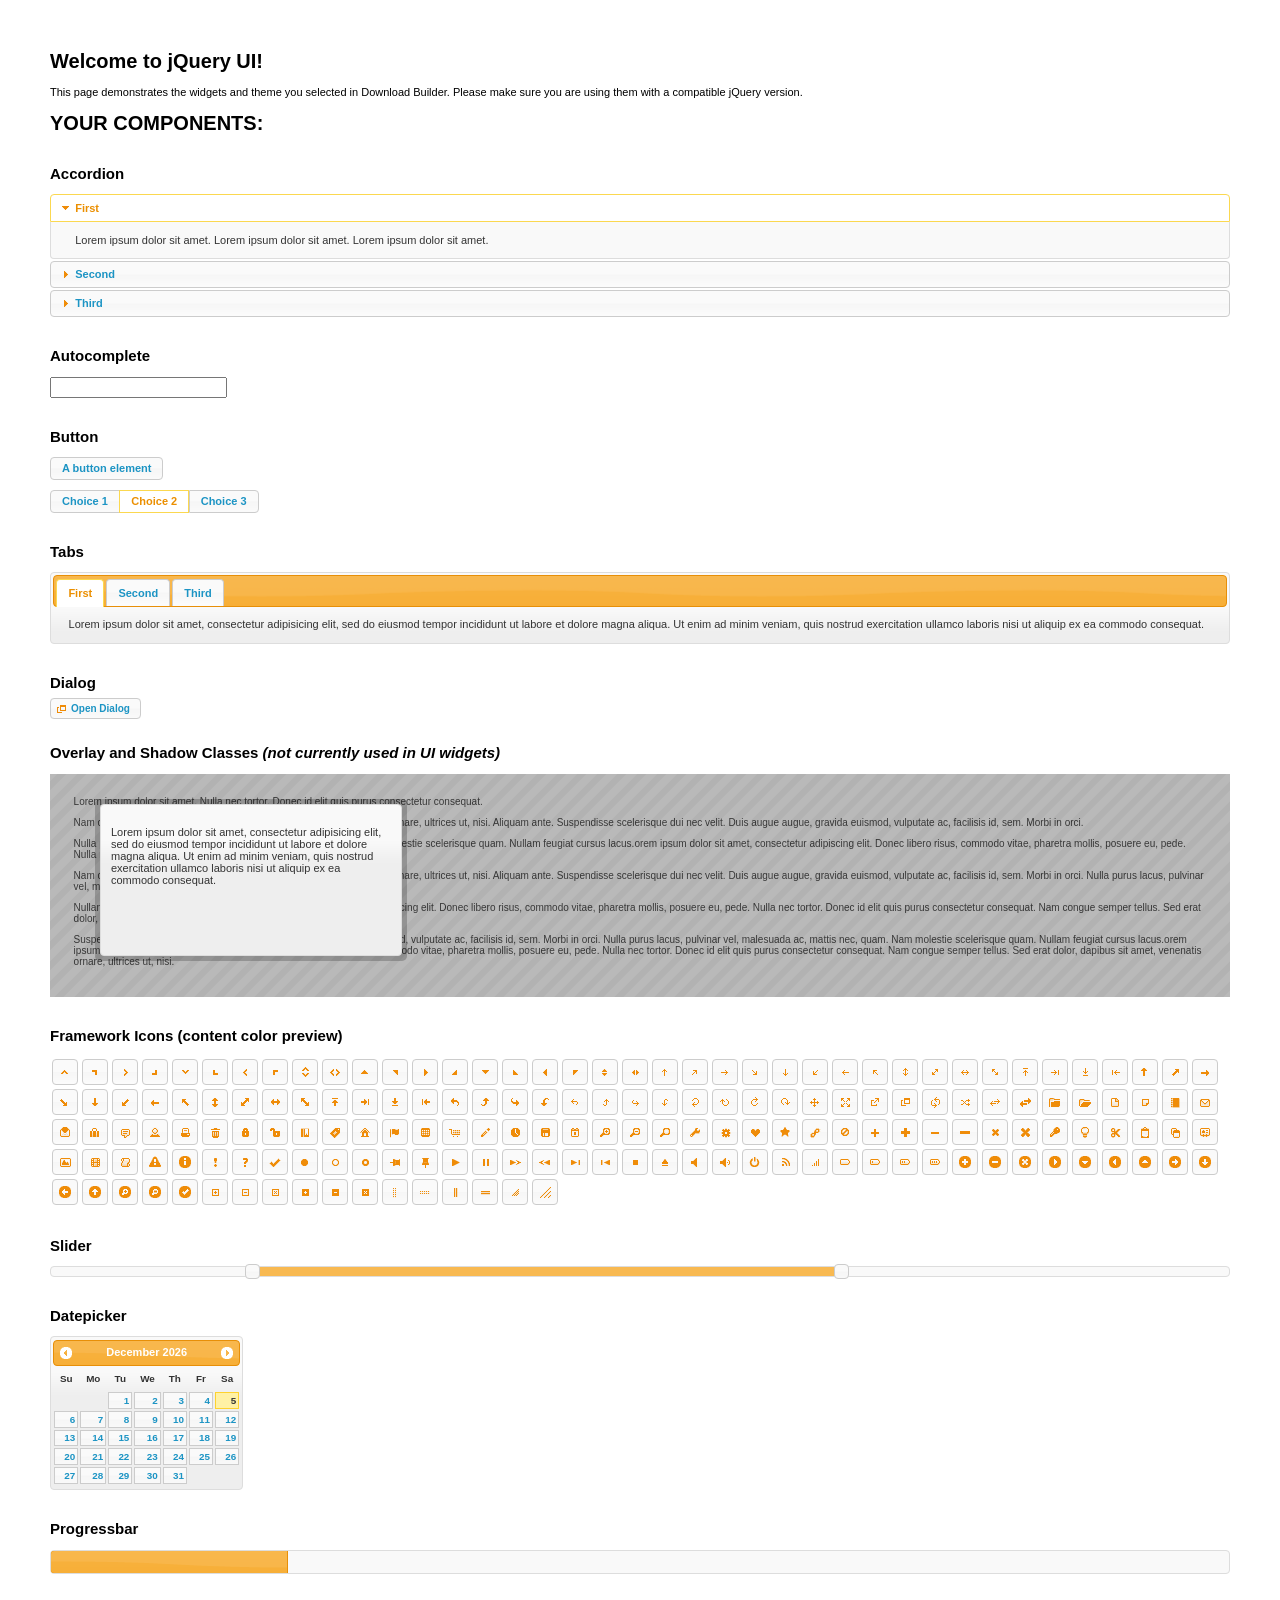
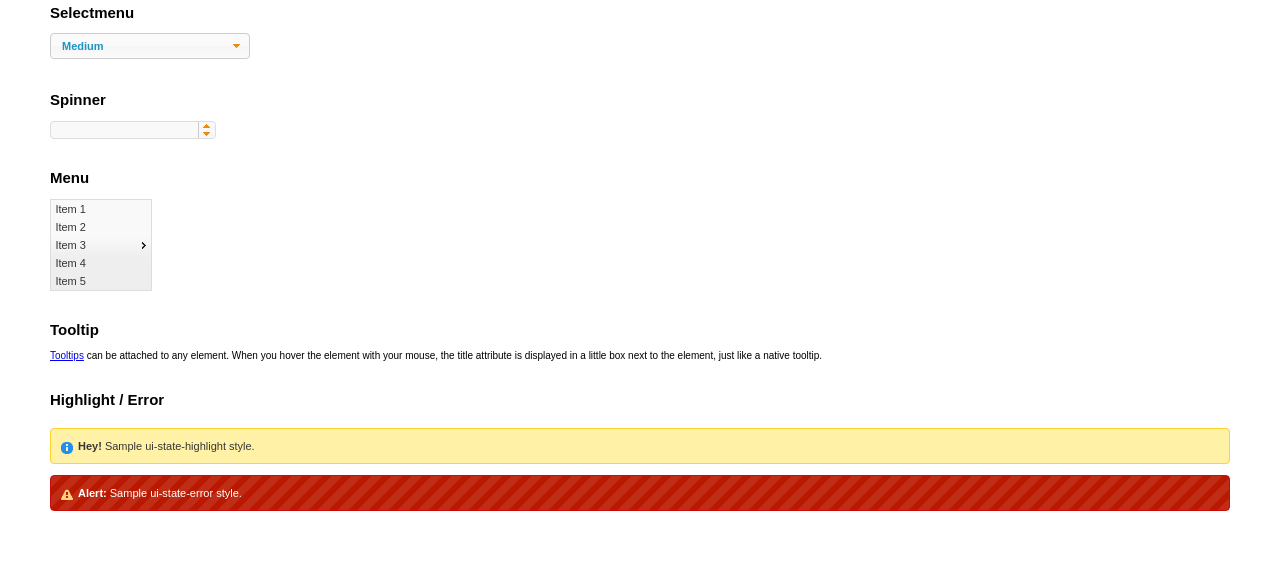
<file: dan-style/_shared/full-projects/jquery-ui/index.html>
<!doctype html>
<html lang="us">
<head>
	<meta charset="utf-8">
	<title>jQuery UI Example Page</title>
	<link href="jquery-ui.css" rel="stylesheet">
	<style>
	body{
		font: 62.5% "Trebuchet MS", sans-serif;
		margin: 50px;
	}
	.demoHeaders {
		margin-top: 2em;
	}
	#dialog-link {
		padding: .4em 1em .4em 20px;
		text-decoration: none;
		position: relative;
	}
	#dialog-link span.ui-icon {
		margin: 0 5px 0 0;
		position: absolute;
		left: .2em;
		top: 50%;
		margin-top: -8px;
	}
	#icons {
		margin: 0;
		padding: 0;
	}
	#icons li {
		margin: 2px;
		position: relative;
		padding: 4px 0;
		cursor: pointer;
		float: left;
		list-style: none;
	}
	#icons span.ui-icon {
		float: left;
		margin: 0 4px;
	}
	.fakewindowcontain .ui-widget-overlay {
		position: absolute;
	}
	select {
		width: 200px;
	}
	</style>
</head>
<body>

<h1>Welcome to jQuery UI!</h1>

<div class="ui-widget">
	<p>This page demonstrates the widgets and theme you selected in Download Builder. Please make sure you are using them with a compatible jQuery version.</p>
</div>

<h1>YOUR COMPONENTS:</h1>


<!-- Accordion -->
<h2 class="demoHeaders">Accordion</h2>
<div id="accordion">
	<h3>First</h3>
	<div>Lorem ipsum dolor sit amet. Lorem ipsum dolor sit amet. Lorem ipsum dolor sit amet.</div>
	<h3>Second</h3>
	<div>Phasellus mattis tincidunt nibh.</div>
	<h3>Third</h3>
	<div>Nam dui erat, auctor a, dignissim quis.</div>
</div>



<!-- Autocomplete -->
<h2 class="demoHeaders">Autocomplete</h2>
<div>
	<input id="autocomplete" title="type &quot;a&quot;">
</div>



<!-- Button -->
<h2 class="demoHeaders">Button</h2>
<button id="button">A button element</button>
<form style="margin-top: 1em;">
	<div id="radioset">
		<input type="radio" id="radio1" name="radio"><label for="radio1">Choice 1</label>
		<input type="radio" id="radio2" name="radio" checked="checked"><label for="radio2">Choice 2</label>
		<input type="radio" id="radio3" name="radio"><label for="radio3">Choice 3</label>
	</div>
</form>



<!-- Tabs -->
<h2 class="demoHeaders">Tabs</h2>
<div id="tabs">
	<ul>
		<li><a href="#tabs-1">First</a></li>
		<li><a href="#tabs-2">Second</a></li>
		<li><a href="#tabs-3">Third</a></li>
	</ul>
	<div id="tabs-1">Lorem ipsum dolor sit amet, consectetur adipisicing elit, sed do eiusmod tempor incididunt ut labore et dolore magna aliqua. Ut enim ad minim veniam, quis nostrud exercitation ullamco laboris nisi ut aliquip ex ea commodo consequat.</div>
	<div id="tabs-2">Phasellus mattis tincidunt nibh. Cras orci urna, blandit id, pretium vel, aliquet ornare, felis. Maecenas scelerisque sem non nisl. Fusce sed lorem in enim dictum bibendum.</div>
	<div id="tabs-3">Nam dui erat, auctor a, dignissim quis, sollicitudin eu, felis. Pellentesque nisi urna, interdum eget, sagittis et, consequat vestibulum, lacus. Mauris porttitor ullamcorper augue.</div>
</div>



<!-- Dialog NOTE: Dialog is not generated by UI in this demo so it can be visually styled in themeroller-->
<h2 class="demoHeaders">Dialog</h2>
<p><a href="#" id="dialog-link" class="ui-state-default ui-corner-all"><span class="ui-icon ui-icon-newwin"></span>Open Dialog</a></p>

<h2 class="demoHeaders">Overlay and Shadow Classes <em>(not currently used in UI widgets)</em></h2>
<div style="position: relative; width: 96%; height: 200px; padding:1% 2%; overflow:hidden;" class="fakewindowcontain">
	<p>Lorem ipsum dolor sit amet,  Nulla nec tortor. Donec id elit quis purus consectetur consequat. </p><p>Nam congue semper tellus. Sed erat dolor, dapibus sit amet, venenatis ornare, ultrices ut, nisi. Aliquam ante. Suspendisse scelerisque dui nec velit. Duis augue augue, gravida euismod, vulputate ac, facilisis id, sem. Morbi in orci. </p><p>Nulla purus lacus, pulvinar vel, malesuada ac, mattis nec, quam. Nam molestie scelerisque quam. Nullam feugiat cursus lacus.orem ipsum dolor sit amet, consectetur adipiscing elit. Donec libero risus, commodo vitae, pharetra mollis, posuere eu, pede. Nulla nec tortor. Donec id elit quis purus consectetur consequat. </p><p>Nam congue semper tellus. Sed erat dolor, dapibus sit amet, venenatis ornare, ultrices ut, nisi. Aliquam ante. Suspendisse scelerisque dui nec velit. Duis augue augue, gravida euismod, vulputate ac, facilisis id, sem. Morbi in orci. Nulla purus lacus, pulvinar vel, malesuada ac, mattis nec, quam. Nam molestie scelerisque quam. </p><p>Nullam feugiat cursus lacus.orem ipsum dolor sit amet, consectetur adipiscing elit. Donec libero risus, commodo vitae, pharetra mollis, posuere eu, pede. Nulla nec tortor. Donec id elit quis purus consectetur consequat. Nam congue semper tellus. Sed erat dolor, dapibus sit amet, venenatis ornare, ultrices ut, nisi. Aliquam ante. </p><p>Suspendisse scelerisque dui nec velit. Duis augue augue, gravida euismod, vulputate ac, facilisis id, sem. Morbi in orci. Nulla purus lacus, pulvinar vel, malesuada ac, mattis nec, quam. Nam molestie scelerisque quam. Nullam feugiat cursus lacus.orem ipsum dolor sit amet, consectetur adipiscing elit. Donec libero risus, commodo vitae, pharetra mollis, posuere eu, pede. Nulla nec tortor. Donec id elit quis purus consectetur consequat. Nam congue semper tellus. Sed erat dolor, dapibus sit amet, venenatis ornare, ultrices ut, nisi. </p>

	<!-- ui-dialog -->
	<div class="ui-overlay"><div class="ui-widget-overlay"></div><div class="ui-widget-shadow ui-corner-all" style="width: 302px; height: 152px; position: absolute; left: 50px; top: 30px;"></div></div>
	<div style="position: absolute; width: 280px; height: 130px;left: 50px; top: 30px; padding: 10px;" class="ui-widget ui-widget-content ui-corner-all">
		<div class="ui-dialog-content ui-widget-content" style="background: none; border: 0;">
			<p>Lorem ipsum dolor sit amet, consectetur adipisicing elit, sed do eiusmod tempor incididunt ut labore et dolore magna aliqua. Ut enim ad minim veniam, quis nostrud exercitation ullamco laboris nisi ut aliquip ex ea commodo consequat.</p>
		</div>
	</div>

</div>

<!-- ui-dialog -->
<div id="dialog" title="Dialog Title">
	<p>Lorem ipsum dolor sit amet, consectetur adipisicing elit, sed do eiusmod tempor incididunt ut labore et dolore magna aliqua. Ut enim ad minim veniam, quis nostrud exercitation ullamco laboris nisi ut aliquip ex ea commodo consequat.</p>
</div>



<h2 class="demoHeaders">Framework Icons (content color preview)</h2>
<ul id="icons" class="ui-widget ui-helper-clearfix">
	<li class="ui-state-default ui-corner-all" title=".ui-icon-carat-1-n"><span class="ui-icon ui-icon-carat-1-n"></span></li>
	<li class="ui-state-default ui-corner-all" title=".ui-icon-carat-1-ne"><span class="ui-icon ui-icon-carat-1-ne"></span></li>
	<li class="ui-state-default ui-corner-all" title=".ui-icon-carat-1-e"><span class="ui-icon ui-icon-carat-1-e"></span></li>
	<li class="ui-state-default ui-corner-all" title=".ui-icon-carat-1-se"><span class="ui-icon ui-icon-carat-1-se"></span></li>
	<li class="ui-state-default ui-corner-all" title=".ui-icon-carat-1-s"><span class="ui-icon ui-icon-carat-1-s"></span></li>
	<li class="ui-state-default ui-corner-all" title=".ui-icon-carat-1-sw"><span class="ui-icon ui-icon-carat-1-sw"></span></li>
	<li class="ui-state-default ui-corner-all" title=".ui-icon-carat-1-w"><span class="ui-icon ui-icon-carat-1-w"></span></li>
	<li class="ui-state-default ui-corner-all" title=".ui-icon-carat-1-nw"><span class="ui-icon ui-icon-carat-1-nw"></span></li>
	<li class="ui-state-default ui-corner-all" title=".ui-icon-carat-2-n-s"><span class="ui-icon ui-icon-carat-2-n-s"></span></li>
	<li class="ui-state-default ui-corner-all" title=".ui-icon-carat-2-e-w"><span class="ui-icon ui-icon-carat-2-e-w"></span></li>
	<li class="ui-state-default ui-corner-all" title=".ui-icon-triangle-1-n"><span class="ui-icon ui-icon-triangle-1-n"></span></li>
	<li class="ui-state-default ui-corner-all" title=".ui-icon-triangle-1-ne"><span class="ui-icon ui-icon-triangle-1-ne"></span></li>
	<li class="ui-state-default ui-corner-all" title=".ui-icon-triangle-1-e"><span class="ui-icon ui-icon-triangle-1-e"></span></li>
	<li class="ui-state-default ui-corner-all" title=".ui-icon-triangle-1-se"><span class="ui-icon ui-icon-triangle-1-se"></span></li>
	<li class="ui-state-default ui-corner-all" title=".ui-icon-triangle-1-s"><span class="ui-icon ui-icon-triangle-1-s"></span></li>
	<li class="ui-state-default ui-corner-all" title=".ui-icon-triangle-1-sw"><span class="ui-icon ui-icon-triangle-1-sw"></span></li>
	<li class="ui-state-default ui-corner-all" title=".ui-icon-triangle-1-w"><span class="ui-icon ui-icon-triangle-1-w"></span></li>
	<li class="ui-state-default ui-corner-all" title=".ui-icon-triangle-1-nw"><span class="ui-icon ui-icon-triangle-1-nw"></span></li>
	<li class="ui-state-default ui-corner-all" title=".ui-icon-triangle-2-n-s"><span class="ui-icon ui-icon-triangle-2-n-s"></span></li>
	<li class="ui-state-default ui-corner-all" title=".ui-icon-triangle-2-e-w"><span class="ui-icon ui-icon-triangle-2-e-w"></span></li>
	<li class="ui-state-default ui-corner-all" title=".ui-icon-arrow-1-n"><span class="ui-icon ui-icon-arrow-1-n"></span></li>
	<li class="ui-state-default ui-corner-all" title=".ui-icon-arrow-1-ne"><span class="ui-icon ui-icon-arrow-1-ne"></span></li>
	<li class="ui-state-default ui-corner-all" title=".ui-icon-arrow-1-e"><span class="ui-icon ui-icon-arrow-1-e"></span></li>
	<li class="ui-state-default ui-corner-all" title=".ui-icon-arrow-1-se"><span class="ui-icon ui-icon-arrow-1-se"></span></li>
	<li class="ui-state-default ui-corner-all" title=".ui-icon-arrow-1-s"><span class="ui-icon ui-icon-arrow-1-s"></span></li>
	<li class="ui-state-default ui-corner-all" title=".ui-icon-arrow-1-sw"><span class="ui-icon ui-icon-arrow-1-sw"></span></li>
	<li class="ui-state-default ui-corner-all" title=".ui-icon-arrow-1-w"><span class="ui-icon ui-icon-arrow-1-w"></span></li>
	<li class="ui-state-default ui-corner-all" title=".ui-icon-arrow-1-nw"><span class="ui-icon ui-icon-arrow-1-nw"></span></li>
	<li class="ui-state-default ui-corner-all" title=".ui-icon-arrow-2-n-s"><span class="ui-icon ui-icon-arrow-2-n-s"></span></li>
	<li class="ui-state-default ui-corner-all" title=".ui-icon-arrow-2-ne-sw"><span class="ui-icon ui-icon-arrow-2-ne-sw"></span></li>
	<li class="ui-state-default ui-corner-all" title=".ui-icon-arrow-2-e-w"><span class="ui-icon ui-icon-arrow-2-e-w"></span></li>
	<li class="ui-state-default ui-corner-all" title=".ui-icon-arrow-2-se-nw"><span class="ui-icon ui-icon-arrow-2-se-nw"></span></li>
	<li class="ui-state-default ui-corner-all" title=".ui-icon-arrowstop-1-n"><span class="ui-icon ui-icon-arrowstop-1-n"></span></li>
	<li class="ui-state-default ui-corner-all" title=".ui-icon-arrowstop-1-e"><span class="ui-icon ui-icon-arrowstop-1-e"></span></li>
	<li class="ui-state-default ui-corner-all" title=".ui-icon-arrowstop-1-s"><span class="ui-icon ui-icon-arrowstop-1-s"></span></li>
	<li class="ui-state-default ui-corner-all" title=".ui-icon-arrowstop-1-w"><span class="ui-icon ui-icon-arrowstop-1-w"></span></li>
	<li class="ui-state-default ui-corner-all" title=".ui-icon-arrowthick-1-n"><span class="ui-icon ui-icon-arrowthick-1-n"></span></li>
	<li class="ui-state-default ui-corner-all" title=".ui-icon-arrowthick-1-ne"><span class="ui-icon ui-icon-arrowthick-1-ne"></span></li>
	<li class="ui-state-default ui-corner-all" title=".ui-icon-arrowthick-1-e"><span class="ui-icon ui-icon-arrowthick-1-e"></span></li>
	<li class="ui-state-default ui-corner-all" title=".ui-icon-arrowthick-1-se"><span class="ui-icon ui-icon-arrowthick-1-se"></span></li>
	<li class="ui-state-default ui-corner-all" title=".ui-icon-arrowthick-1-s"><span class="ui-icon ui-icon-arrowthick-1-s"></span></li>
	<li class="ui-state-default ui-corner-all" title=".ui-icon-arrowthick-1-sw"><span class="ui-icon ui-icon-arrowthick-1-sw"></span></li>
	<li class="ui-state-default ui-corner-all" title=".ui-icon-arrowthick-1-w"><span class="ui-icon ui-icon-arrowthick-1-w"></span></li>
	<li class="ui-state-default ui-corner-all" title=".ui-icon-arrowthick-1-nw"><span class="ui-icon ui-icon-arrowthick-1-nw"></span></li>
	<li class="ui-state-default ui-corner-all" title=".ui-icon-arrowthick-2-n-s"><span class="ui-icon ui-icon-arrowthick-2-n-s"></span></li>
	<li class="ui-state-default ui-corner-all" title=".ui-icon-arrowthick-2-ne-sw"><span class="ui-icon ui-icon-arrowthick-2-ne-sw"></span></li>
	<li class="ui-state-default ui-corner-all" title=".ui-icon-arrowthick-2-e-w"><span class="ui-icon ui-icon-arrowthick-2-e-w"></span></li>
	<li class="ui-state-default ui-corner-all" title=".ui-icon-arrowthick-2-se-nw"><span class="ui-icon ui-icon-arrowthick-2-se-nw"></span></li>
	<li class="ui-state-default ui-corner-all" title=".ui-icon-arrowthickstop-1-n"><span class="ui-icon ui-icon-arrowthickstop-1-n"></span></li>
	<li class="ui-state-default ui-corner-all" title=".ui-icon-arrowthickstop-1-e"><span class="ui-icon ui-icon-arrowthickstop-1-e"></span></li>
	<li class="ui-state-default ui-corner-all" title=".ui-icon-arrowthickstop-1-s"><span class="ui-icon ui-icon-arrowthickstop-1-s"></span></li>
	<li class="ui-state-default ui-corner-all" title=".ui-icon-arrowthickstop-1-w"><span class="ui-icon ui-icon-arrowthickstop-1-w"></span></li>
	<li class="ui-state-default ui-corner-all" title=".ui-icon-arrowreturnthick-1-w"><span class="ui-icon ui-icon-arrowreturnthick-1-w"></span></li>
	<li class="ui-state-default ui-corner-all" title=".ui-icon-arrowreturnthick-1-n"><span class="ui-icon ui-icon-arrowreturnthick-1-n"></span></li>
	<li class="ui-state-default ui-corner-all" title=".ui-icon-arrowreturnthick-1-e"><span class="ui-icon ui-icon-arrowreturnthick-1-e"></span></li>
	<li class="ui-state-default ui-corner-all" title=".ui-icon-arrowreturnthick-1-s"><span class="ui-icon ui-icon-arrowreturnthick-1-s"></span></li>
	<li class="ui-state-default ui-corner-all" title=".ui-icon-arrowreturn-1-w"><span class="ui-icon ui-icon-arrowreturn-1-w"></span></li>
	<li class="ui-state-default ui-corner-all" title=".ui-icon-arrowreturn-1-n"><span class="ui-icon ui-icon-arrowreturn-1-n"></span></li>
	<li class="ui-state-default ui-corner-all" title=".ui-icon-arrowreturn-1-e"><span class="ui-icon ui-icon-arrowreturn-1-e"></span></li>
	<li class="ui-state-default ui-corner-all" title=".ui-icon-arrowreturn-1-s"><span class="ui-icon ui-icon-arrowreturn-1-s"></span></li>
	<li class="ui-state-default ui-corner-all" title=".ui-icon-arrowrefresh-1-w"><span class="ui-icon ui-icon-arrowrefresh-1-w"></span></li>
	<li class="ui-state-default ui-corner-all" title=".ui-icon-arrowrefresh-1-n"><span class="ui-icon ui-icon-arrowrefresh-1-n"></span></li>
	<li class="ui-state-default ui-corner-all" title=".ui-icon-arrowrefresh-1-e"><span class="ui-icon ui-icon-arrowrefresh-1-e"></span></li>
	<li class="ui-state-default ui-corner-all" title=".ui-icon-arrowrefresh-1-s"><span class="ui-icon ui-icon-arrowrefresh-1-s"></span></li>
	<li class="ui-state-default ui-corner-all" title=".ui-icon-arrow-4"><span class="ui-icon ui-icon-arrow-4"></span></li>
	<li class="ui-state-default ui-corner-all" title=".ui-icon-arrow-4-diag"><span class="ui-icon ui-icon-arrow-4-diag"></span></li>
	<li class="ui-state-default ui-corner-all" title=".ui-icon-extlink"><span class="ui-icon ui-icon-extlink"></span></li>
	<li class="ui-state-default ui-corner-all" title=".ui-icon-newwin"><span class="ui-icon ui-icon-newwin"></span></li>
	<li class="ui-state-default ui-corner-all" title=".ui-icon-refresh"><span class="ui-icon ui-icon-refresh"></span></li>
	<li class="ui-state-default ui-corner-all" title=".ui-icon-shuffle"><span class="ui-icon ui-icon-shuffle"></span></li>
	<li class="ui-state-default ui-corner-all" title=".ui-icon-transfer-e-w"><span class="ui-icon ui-icon-transfer-e-w"></span></li>
	<li class="ui-state-default ui-corner-all" title=".ui-icon-transferthick-e-w"><span class="ui-icon ui-icon-transferthick-e-w"></span></li>
	<li class="ui-state-default ui-corner-all" title=".ui-icon-folder-collapsed"><span class="ui-icon ui-icon-folder-collapsed"></span></li>
	<li class="ui-state-default ui-corner-all" title=".ui-icon-folder-open"><span class="ui-icon ui-icon-folder-open"></span></li>
	<li class="ui-state-default ui-corner-all" title=".ui-icon-document"><span class="ui-icon ui-icon-document"></span></li>
	<li class="ui-state-default ui-corner-all" title=".ui-icon-document-b"><span class="ui-icon ui-icon-document-b"></span></li>
	<li class="ui-state-default ui-corner-all" title=".ui-icon-note"><span class="ui-icon ui-icon-note"></span></li>
	<li class="ui-state-default ui-corner-all" title=".ui-icon-mail-closed"><span class="ui-icon ui-icon-mail-closed"></span></li>
	<li class="ui-state-default ui-corner-all" title=".ui-icon-mail-open"><span class="ui-icon ui-icon-mail-open"></span></li>
	<li class="ui-state-default ui-corner-all" title=".ui-icon-suitcase"><span class="ui-icon ui-icon-suitcase"></span></li>
	<li class="ui-state-default ui-corner-all" title=".ui-icon-comment"><span class="ui-icon ui-icon-comment"></span></li>
	<li class="ui-state-default ui-corner-all" title=".ui-icon-person"><span class="ui-icon ui-icon-person"></span></li>
	<li class="ui-state-default ui-corner-all" title=".ui-icon-print"><span class="ui-icon ui-icon-print"></span></li>
	<li class="ui-state-default ui-corner-all" title=".ui-icon-trash"><span class="ui-icon ui-icon-trash"></span></li>
	<li class="ui-state-default ui-corner-all" title=".ui-icon-locked"><span class="ui-icon ui-icon-locked"></span></li>
	<li class="ui-state-default ui-corner-all" title=".ui-icon-unlocked"><span class="ui-icon ui-icon-unlocked"></span></li>
	<li class="ui-state-default ui-corner-all" title=".ui-icon-bookmark"><span class="ui-icon ui-icon-bookmark"></span></li>
	<li class="ui-state-default ui-corner-all" title=".ui-icon-tag"><span class="ui-icon ui-icon-tag"></span></li>
	<li class="ui-state-default ui-corner-all" title=".ui-icon-home"><span class="ui-icon ui-icon-home"></span></li>
	<li class="ui-state-default ui-corner-all" title=".ui-icon-flag"><span class="ui-icon ui-icon-flag"></span></li>
	<li class="ui-state-default ui-corner-all" title=".ui-icon-calculator"><span class="ui-icon ui-icon-calculator"></span></li>
	<li class="ui-state-default ui-corner-all" title=".ui-icon-cart"><span class="ui-icon ui-icon-cart"></span></li>
	<li class="ui-state-default ui-corner-all" title=".ui-icon-pencil"><span class="ui-icon ui-icon-pencil"></span></li>
	<li class="ui-state-default ui-corner-all" title=".ui-icon-clock"><span class="ui-icon ui-icon-clock"></span></li>
	<li class="ui-state-default ui-corner-all" title=".ui-icon-disk"><span class="ui-icon ui-icon-disk"></span></li>
	<li class="ui-state-default ui-corner-all" title=".ui-icon-calendar"><span class="ui-icon ui-icon-calendar"></span></li>
	<li class="ui-state-default ui-corner-all" title=".ui-icon-zoomin"><span class="ui-icon ui-icon-zoomin"></span></li>
	<li class="ui-state-default ui-corner-all" title=".ui-icon-zoomout"><span class="ui-icon ui-icon-zoomout"></span></li>
	<li class="ui-state-default ui-corner-all" title=".ui-icon-search"><span class="ui-icon ui-icon-search"></span></li>
	<li class="ui-state-default ui-corner-all" title=".ui-icon-wrench"><span class="ui-icon ui-icon-wrench"></span></li>
	<li class="ui-state-default ui-corner-all" title=".ui-icon-gear"><span class="ui-icon ui-icon-gear"></span></li>
	<li class="ui-state-default ui-corner-all" title=".ui-icon-heart"><span class="ui-icon ui-icon-heart"></span></li>
	<li class="ui-state-default ui-corner-all" title=".ui-icon-star"><span class="ui-icon ui-icon-star"></span></li>
	<li class="ui-state-default ui-corner-all" title=".ui-icon-link"><span class="ui-icon ui-icon-link"></span></li>
	<li class="ui-state-default ui-corner-all" title=".ui-icon-cancel"><span class="ui-icon ui-icon-cancel"></span></li>
	<li class="ui-state-default ui-corner-all" title=".ui-icon-plus"><span class="ui-icon ui-icon-plus"></span></li>
	<li class="ui-state-default ui-corner-all" title=".ui-icon-plusthick"><span class="ui-icon ui-icon-plusthick"></span></li>
	<li class="ui-state-default ui-corner-all" title=".ui-icon-minus"><span class="ui-icon ui-icon-minus"></span></li>
	<li class="ui-state-default ui-corner-all" title=".ui-icon-minusthick"><span class="ui-icon ui-icon-minusthick"></span></li>
	<li class="ui-state-default ui-corner-all" title=".ui-icon-close"><span class="ui-icon ui-icon-close"></span></li>
	<li class="ui-state-default ui-corner-all" title=".ui-icon-closethick"><span class="ui-icon ui-icon-closethick"></span></li>
	<li class="ui-state-default ui-corner-all" title=".ui-icon-key"><span class="ui-icon ui-icon-key"></span></li>
	<li class="ui-state-default ui-corner-all" title=".ui-icon-lightbulb"><span class="ui-icon ui-icon-lightbulb"></span></li>
	<li class="ui-state-default ui-corner-all" title=".ui-icon-scissors"><span class="ui-icon ui-icon-scissors"></span></li>
	<li class="ui-state-default ui-corner-all" title=".ui-icon-clipboard"><span class="ui-icon ui-icon-clipboard"></span></li>
	<li class="ui-state-default ui-corner-all" title=".ui-icon-copy"><span class="ui-icon ui-icon-copy"></span></li>
	<li class="ui-state-default ui-corner-all" title=".ui-icon-contact"><span class="ui-icon ui-icon-contact"></span></li>
	<li class="ui-state-default ui-corner-all" title=".ui-icon-image"><span class="ui-icon ui-icon-image"></span></li>
	<li class="ui-state-default ui-corner-all" title=".ui-icon-video"><span class="ui-icon ui-icon-video"></span></li>
	<li class="ui-state-default ui-corner-all" title=".ui-icon-script"><span class="ui-icon ui-icon-script"></span></li>
	<li class="ui-state-default ui-corner-all" title=".ui-icon-alert"><span class="ui-icon ui-icon-alert"></span></li>
	<li class="ui-state-default ui-corner-all" title=".ui-icon-info"><span class="ui-icon ui-icon-info"></span></li>
	<li class="ui-state-default ui-corner-all" title=".ui-icon-notice"><span class="ui-icon ui-icon-notice"></span></li>
	<li class="ui-state-default ui-corner-all" title=".ui-icon-help"><span class="ui-icon ui-icon-help"></span></li>
	<li class="ui-state-default ui-corner-all" title=".ui-icon-check"><span class="ui-icon ui-icon-check"></span></li>
	<li class="ui-state-default ui-corner-all" title=".ui-icon-bullet"><span class="ui-icon ui-icon-bullet"></span></li>
	<li class="ui-state-default ui-corner-all" title=".ui-icon-radio-off"><span class="ui-icon ui-icon-radio-off"></span></li>
	<li class="ui-state-default ui-corner-all" title=".ui-icon-radio-on"><span class="ui-icon ui-icon-radio-on"></span></li>
	<li class="ui-state-default ui-corner-all" title=".ui-icon-pin-w"><span class="ui-icon ui-icon-pin-w"></span></li>
	<li class="ui-state-default ui-corner-all" title=".ui-icon-pin-s"><span class="ui-icon ui-icon-pin-s"></span></li>
	<li class="ui-state-default ui-corner-all" title=".ui-icon-play"><span class="ui-icon ui-icon-play"></span></li>
	<li class="ui-state-default ui-corner-all" title=".ui-icon-pause"><span class="ui-icon ui-icon-pause"></span></li>
	<li class="ui-state-default ui-corner-all" title=".ui-icon-seek-next"><span class="ui-icon ui-icon-seek-next"></span></li>
	<li class="ui-state-default ui-corner-all" title=".ui-icon-seek-prev"><span class="ui-icon ui-icon-seek-prev"></span></li>
	<li class="ui-state-default ui-corner-all" title=".ui-icon-seek-end"><span class="ui-icon ui-icon-seek-end"></span></li>
	<li class="ui-state-default ui-corner-all" title=".ui-icon-seek-first"><span class="ui-icon ui-icon-seek-first"></span></li>
	<li class="ui-state-default ui-corner-all" title=".ui-icon-stop"><span class="ui-icon ui-icon-stop"></span></li>
	<li class="ui-state-default ui-corner-all" title=".ui-icon-eject"><span class="ui-icon ui-icon-eject"></span></li>
	<li class="ui-state-default ui-corner-all" title=".ui-icon-volume-off"><span class="ui-icon ui-icon-volume-off"></span></li>
	<li class="ui-state-default ui-corner-all" title=".ui-icon-volume-on"><span class="ui-icon ui-icon-volume-on"></span></li>
	<li class="ui-state-default ui-corner-all" title=".ui-icon-power"><span class="ui-icon ui-icon-power"></span></li>
	<li class="ui-state-default ui-corner-all" title=".ui-icon-signal-diag"><span class="ui-icon ui-icon-signal-diag"></span></li>
	<li class="ui-state-default ui-corner-all" title=".ui-icon-signal"><span class="ui-icon ui-icon-signal"></span></li>
	<li class="ui-state-default ui-corner-all" title=".ui-icon-battery-0"><span class="ui-icon ui-icon-battery-0"></span></li>
	<li class="ui-state-default ui-corner-all" title=".ui-icon-battery-1"><span class="ui-icon ui-icon-battery-1"></span></li>
	<li class="ui-state-default ui-corner-all" title=".ui-icon-battery-2"><span class="ui-icon ui-icon-battery-2"></span></li>
	<li class="ui-state-default ui-corner-all" title=".ui-icon-battery-3"><span class="ui-icon ui-icon-battery-3"></span></li>
	<li class="ui-state-default ui-corner-all" title=".ui-icon-circle-plus"><span class="ui-icon ui-icon-circle-plus"></span></li>
	<li class="ui-state-default ui-corner-all" title=".ui-icon-circle-minus"><span class="ui-icon ui-icon-circle-minus"></span></li>
	<li class="ui-state-default ui-corner-all" title=".ui-icon-circle-close"><span class="ui-icon ui-icon-circle-close"></span></li>
	<li class="ui-state-default ui-corner-all" title=".ui-icon-circle-triangle-e"><span class="ui-icon ui-icon-circle-triangle-e"></span></li>
	<li class="ui-state-default ui-corner-all" title=".ui-icon-circle-triangle-s"><span class="ui-icon ui-icon-circle-triangle-s"></span></li>
	<li class="ui-state-default ui-corner-all" title=".ui-icon-circle-triangle-w"><span class="ui-icon ui-icon-circle-triangle-w"></span></li>
	<li class="ui-state-default ui-corner-all" title=".ui-icon-circle-triangle-n"><span class="ui-icon ui-icon-circle-triangle-n"></span></li>
	<li class="ui-state-default ui-corner-all" title=".ui-icon-circle-arrow-e"><span class="ui-icon ui-icon-circle-arrow-e"></span></li>
	<li class="ui-state-default ui-corner-all" title=".ui-icon-circle-arrow-s"><span class="ui-icon ui-icon-circle-arrow-s"></span></li>
	<li class="ui-state-default ui-corner-all" title=".ui-icon-circle-arrow-w"><span class="ui-icon ui-icon-circle-arrow-w"></span></li>
	<li class="ui-state-default ui-corner-all" title=".ui-icon-circle-arrow-n"><span class="ui-icon ui-icon-circle-arrow-n"></span></li>
	<li class="ui-state-default ui-corner-all" title=".ui-icon-circle-zoomin"><span class="ui-icon ui-icon-circle-zoomin"></span></li>
	<li class="ui-state-default ui-corner-all" title=".ui-icon-circle-zoomout"><span class="ui-icon ui-icon-circle-zoomout"></span></li>
	<li class="ui-state-default ui-corner-all" title=".ui-icon-circle-check"><span class="ui-icon ui-icon-circle-check"></span></li>
	<li class="ui-state-default ui-corner-all" title=".ui-icon-circlesmall-plus"><span class="ui-icon ui-icon-circlesmall-plus"></span></li>
	<li class="ui-state-default ui-corner-all" title=".ui-icon-circlesmall-minus"><span class="ui-icon ui-icon-circlesmall-minus"></span></li>
	<li class="ui-state-default ui-corner-all" title=".ui-icon-circlesmall-close"><span class="ui-icon ui-icon-circlesmall-close"></span></li>
	<li class="ui-state-default ui-corner-all" title=".ui-icon-squaresmall-plus"><span class="ui-icon ui-icon-squaresmall-plus"></span></li>
	<li class="ui-state-default ui-corner-all" title=".ui-icon-squaresmall-minus"><span class="ui-icon ui-icon-squaresmall-minus"></span></li>
	<li class="ui-state-default ui-corner-all" title=".ui-icon-squaresmall-close"><span class="ui-icon ui-icon-squaresmall-close"></span></li>
	<li class="ui-state-default ui-corner-all" title=".ui-icon-grip-dotted-vertical"><span class="ui-icon ui-icon-grip-dotted-vertical"></span></li>
	<li class="ui-state-default ui-corner-all" title=".ui-icon-grip-dotted-horizontal"><span class="ui-icon ui-icon-grip-dotted-horizontal"></span></li>
	<li class="ui-state-default ui-corner-all" title=".ui-icon-grip-solid-vertical"><span class="ui-icon ui-icon-grip-solid-vertical"></span></li>
	<li class="ui-state-default ui-corner-all" title=".ui-icon-grip-solid-horizontal"><span class="ui-icon ui-icon-grip-solid-horizontal"></span></li>
	<li class="ui-state-default ui-corner-all" title=".ui-icon-gripsmall-diagonal-se"><span class="ui-icon ui-icon-gripsmall-diagonal-se"></span></li>
	<li class="ui-state-default ui-corner-all" title=".ui-icon-grip-diagonal-se"><span class="ui-icon ui-icon-grip-diagonal-se"></span></li>
</ul>


<!-- Slider -->
<h2 class="demoHeaders">Slider</h2>
<div id="slider"></div>



<!-- Datepicker -->
<h2 class="demoHeaders">Datepicker</h2>
<div id="datepicker"></div>



<!-- Progressbar -->
<h2 class="demoHeaders">Progressbar</h2>
<div id="progressbar"></div>



<!-- Progressbar -->
<h2 class="demoHeaders">Selectmenu</h2>
<select id="selectmenu">
	<option>Slower</option>
	<option>Slow</option>
	<option selected="selected">Medium</option>
	<option>Fast</option>
	<option>Faster</option>
</select>



<!-- Spinner -->
<h2 class="demoHeaders">Spinner</h2>
<input id="spinner">



<!-- Menu -->
<h2 class="demoHeaders">Menu</h2>
<ul style="width:100px;" id="menu">
	<li>Item 1</li>
	<li>Item 2</li>
	<li>Item 3
		<ul>
			<li>Item 3-1</li>
			<li>Item 3-2</li>
			<li>Item 3-3</li>
			<li>Item 3-4</li>
			<li>Item 3-5</li>
		</ul>
	</li>
	<li>Item 4</li>
	<li>Item 5</li>
</ul>



<!-- Tooltip -->
<h2 class="demoHeaders">Tooltip</h2>
<p id="tooltip">
	<a href="#" title="That&apos;s what this widget is">Tooltips</a> can be attached to any element. When you hover
the element with your mouse, the title attribute is displayed in a little box next to the element, just like a native tooltip.
</p>


<!-- Highlight / Error -->
<h2 class="demoHeaders">Highlight / Error</h2>
<div class="ui-widget">
	<div class="ui-state-highlight ui-corner-all" style="margin-top: 20px; padding: 0 .7em;">
		<p><span class="ui-icon ui-icon-info" style="float: left; margin-right: .3em;"></span>
		<strong>Hey!</strong> Sample ui-state-highlight style.</p>
	</div>
</div>
<br>
<div class="ui-widget">
	<div class="ui-state-error ui-corner-all" style="padding: 0 .7em;">
		<p><span class="ui-icon ui-icon-alert" style="float: left; margin-right: .3em;"></span>
		<strong>Alert:</strong> Sample ui-state-error style.</p>
	</div>
</div>

<script src="external/jquery/jquery.js"></script>
<script src="jquery-ui.js"></script>
<script>

$( "#accordion" ).accordion();



var availableTags = [
	"ActionScript",
	"AppleScript",
	"Asp",
	"BASIC",
	"C",
	"C++",
	"Clojure",
	"COBOL",
	"ColdFusion",
	"Erlang",
	"Fortran",
	"Groovy",
	"Haskell",
	"Java",
	"JavaScript",
	"Lisp",
	"Perl",
	"PHP",
	"Python",
	"Ruby",
	"Scala",
	"Scheme"
];
$( "#autocomplete" ).autocomplete({
	source: availableTags
});



$( "#button" ).button();
$( "#radioset" ).buttonset();



$( "#tabs" ).tabs();



$( "#dialog" ).dialog({
	autoOpen: false,
	width: 400,
	buttons: [
		{
			text: "Ok",
			click: function() {
				$( this ).dialog( "close" );
			}
		},
		{
			text: "Cancel",
			click: function() {
				$( this ).dialog( "close" );
			}
		}
	]
});

// Link to open the dialog
$( "#dialog-link" ).click(function( event ) {
	$( "#dialog" ).dialog( "open" );
	event.preventDefault();
});



$( "#datepicker" ).datepicker({
	inline: true
});



$( "#slider" ).slider({
	range: true,
	values: [ 17, 67 ]
});



$( "#progressbar" ).progressbar({
	value: 20
});



$( "#spinner" ).spinner();



$( "#menu" ).menu();



$( "#tooltip" ).tooltip();



$( "#selectmenu" ).selectmenu();


// Hover states on the static widgets
$( "#dialog-link, #icons li" ).hover(
	function() {
		$( this ).addClass( "ui-state-hover" );
	},
	function() {
		$( this ).removeClass( "ui-state-hover" );
	}
);
</script>
</body>
</html>
</file>
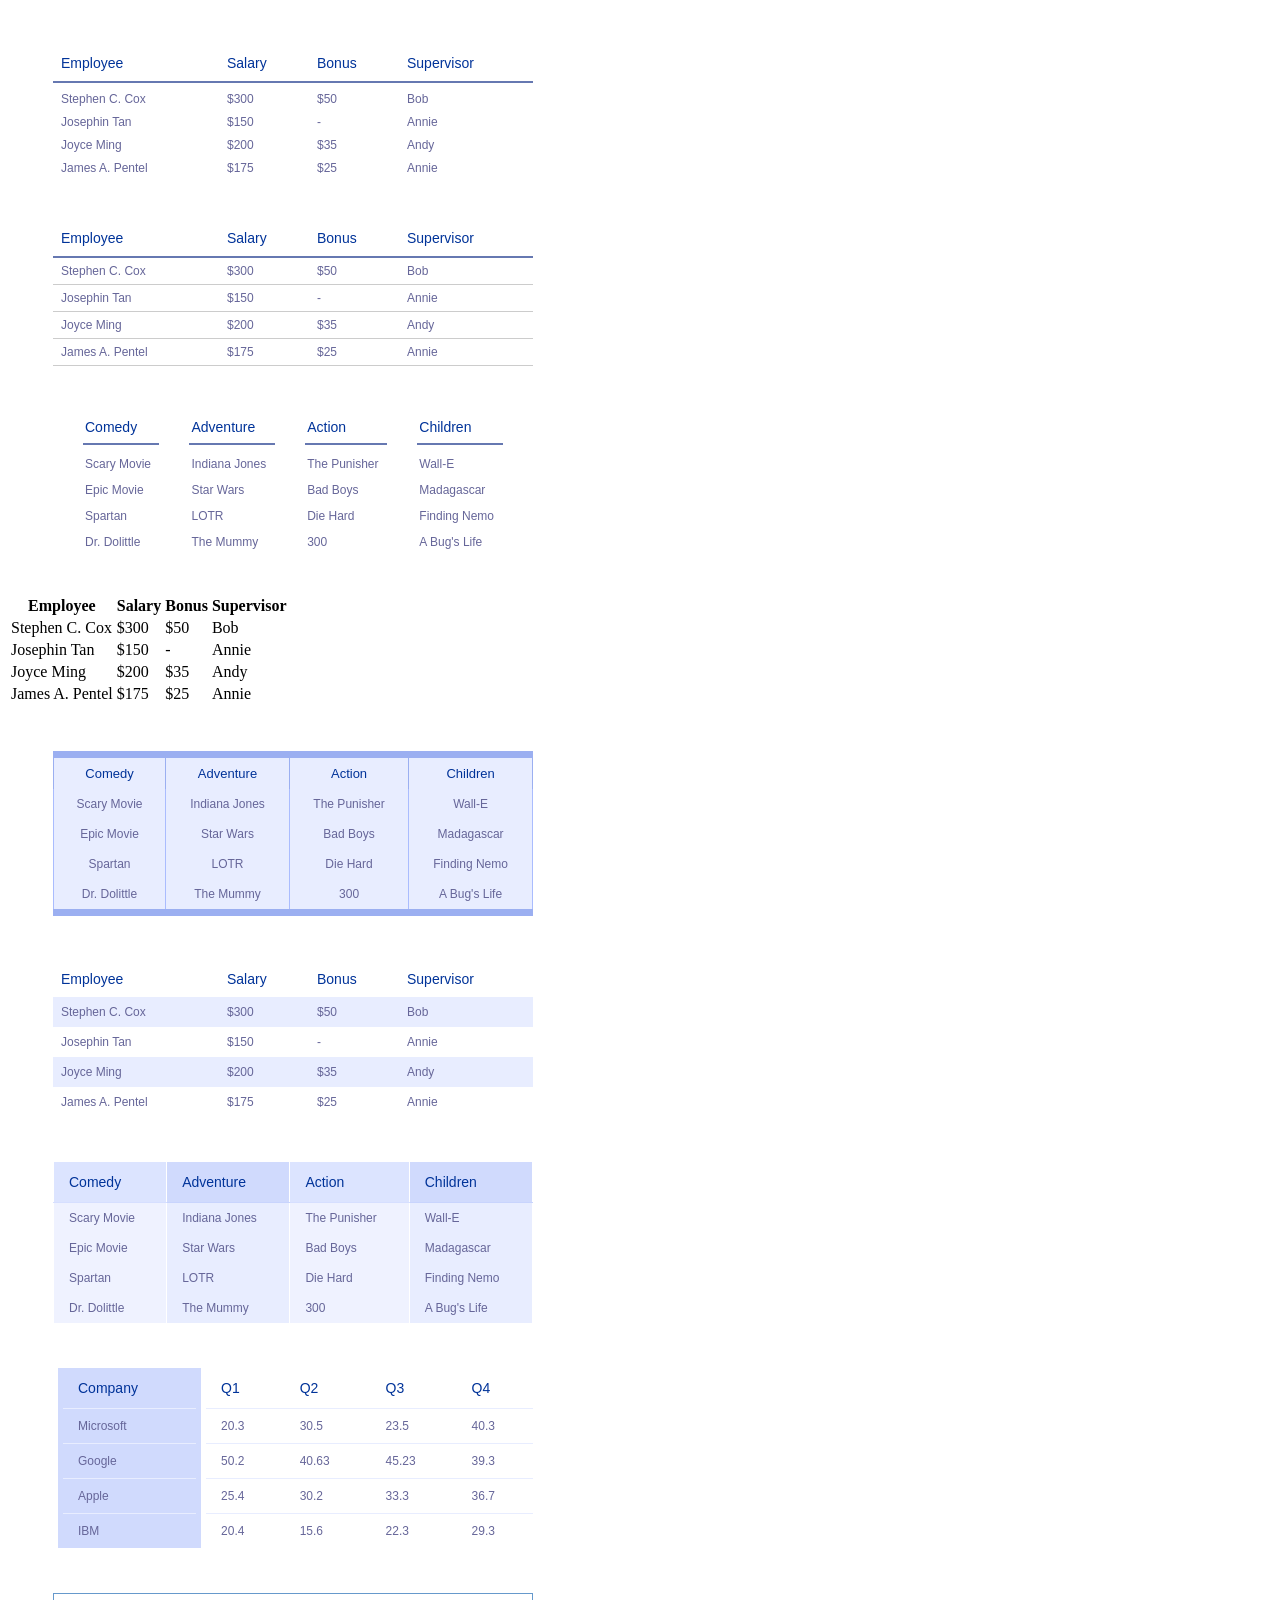
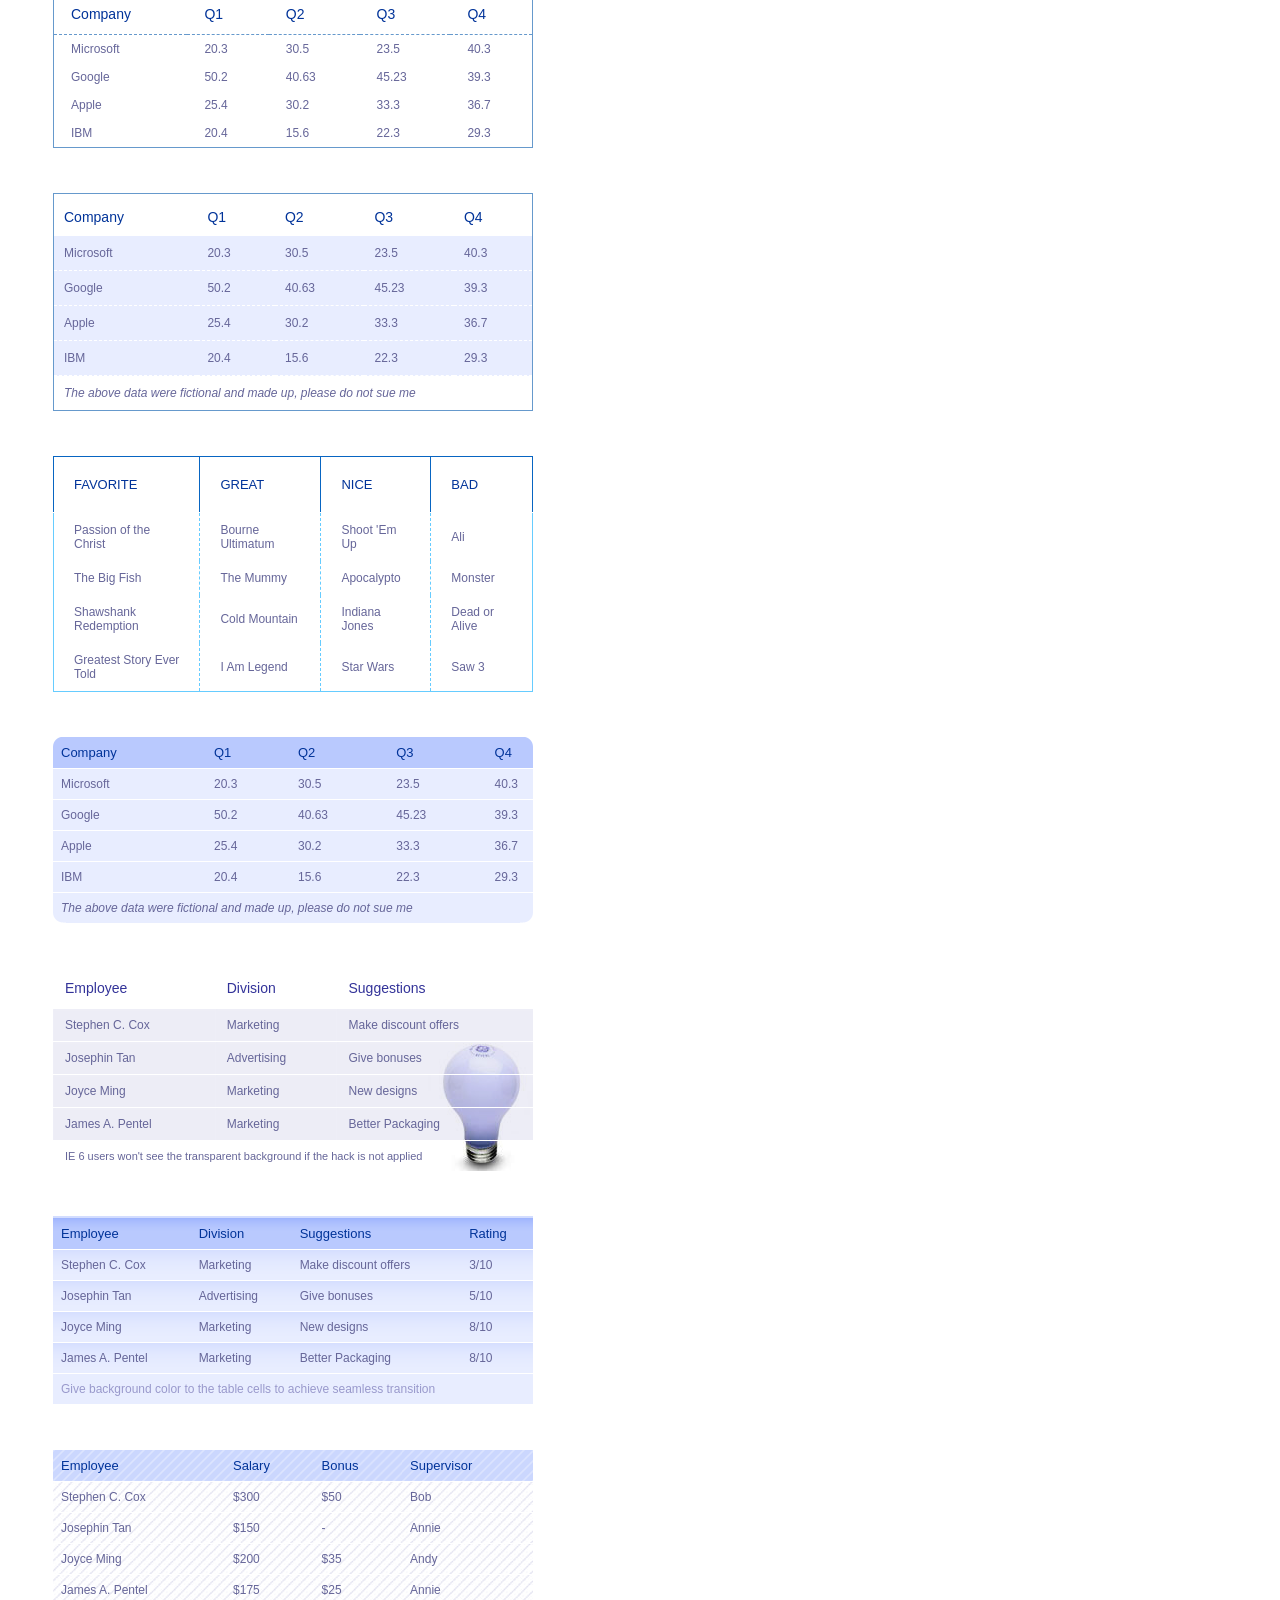
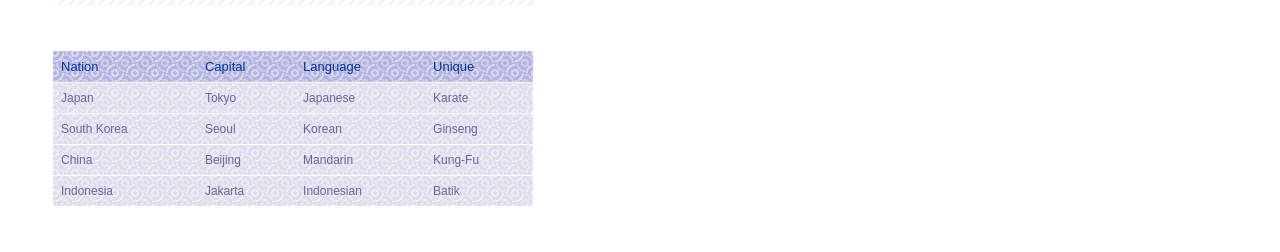
<file: dan-style/old_shared/css/table/index.html>
<!DOCTYPE html PUBLIC "-//W3C//DTD XHTML 1.0 Transitional//EN" "http://www.w3.org/TR/xhtml1/DTD/xhtml1-transitional.dtd">
<html xmlns="http://www.w3.org/1999/xhtml">
<head>
<meta http-equiv="Content-Type" content="text/html; charset=utf-8" />
<title>Top 10 Express Table Designs - Smashing Magazine Source</title>
<style type="text/css">
<!--
@import url("style.css");
-->
</style>
</head>
<body>
<table id="hor-minimalist-a" summary="Employee Pay Sheet">
    <thead>
    	<tr>
        	<th scope="col">Employee</th>
            <th scope="col">Salary</th>
            <th scope="col">Bonus</th>
            <th scope="col">Supervisor</th>
        </tr>
    </thead>
    <tbody>
    	<tr>
        	<td>Stephen C. Cox</td>
            <td>$300</td>
            <td>$50</td>
            <td>Bob</td>
        </tr>
        <tr>
        	<td>Josephin Tan</td>
            <td>$150</td>
            <td>-</td>
            <td>Annie</td>
        </tr>
        <tr>
        	<td>Joyce Ming</td>
            <td>$200</td>
            <td>$35</td>
            <td>Andy</td>
        </tr>
        <tr>
        	<td>James A. Pentel</td>
            <td>$175</td>
            <td>$25</td>
            <td>Annie</td>
        </tr>
    </tbody>
</table>

<table id="hor-minimalist-b" summary="Employee Pay Sheet">
    <thead>
    	<tr>
        	<th scope="col">Employee</th>
            <th scope="col">Salary</th>
            <th scope="col">Bonus</th>
            <th scope="col">Supervisor</th>
        </tr>
    </thead>
    <tbody>
    	<tr>
        	<td>Stephen C. Cox</td>
            <td>$300</td>
            <td>$50</td>
            <td>Bob</td>
        </tr>
        <tr>
        	<td>Josephin Tan</td>
            <td>$150</td>
            <td>-</td>
            <td>Annie</td>
        </tr>
        <tr>
        	<td>Joyce Ming</td>
            <td>$200</td>
            <td>$35</td>
            <td>Andy</td>
        </tr>
        <tr>
        	<td>James A. Pentel</td>
            <td>$175</td>
            <td>$25</td>
            <td>Annie</td>
        </tr>
    </tbody>
</table>


<table id="ver-minimalist" summary="Most Favorite Movies">
    <thead>
    	<tr>
        	<th scope="col">Comedy</th>
            <th scope="col">Adventure</th>
            <th scope="col">Action</th>
            <th scope="col">Children</th>
        </tr>
    </thead>
    <tbody>
    	<tr>
        	<td>Scary Movie</td>
            <td>Indiana Jones</td>
            <td>The Punisher</td>
            <td>Wall-E</td>
        </tr>
        <tr>
        	<td>Epic Movie</td>
            <td>Star Wars</td>
            <td>Bad Boys</td>
            <td>Madagascar</td>
        </tr>
        <tr>
        	<td>Spartan</td>
            <td>LOTR</td>
            <td>Die Hard</td>
            <td>Finding Nemo</td>
        </tr>
        <tr>
        	<td>Dr. Dolittle</td>
            <td>The Mummy</td>
            <td>300</td>
            <td>A Bug's Life</td>
        </tr>
    </tbody>
</table>

<table id="box-table-a" summary="Employee Pay Sheet">
    <thead>
    	<tr>
        	<th scope="col">Employee</th>
            <th scope="col">Salary</th>
            <th scope="col">Bonus</th>
            <th scope="col">Supervisor</th>
        </tr>
    </thead>
    <tbody>
    	<tr>
        	<td>Stephen C. Cox</td>
            <td>$300</td>
            <td>$50</td>
            <td>Bob</td>
        </tr>
        <tr>
        	<td>Josephin Tan</td>
            <td>$150</td>
            <td>-</td>
            <td>Annie</td>
        </tr>
        <tr>
        	<td>Joyce Ming</td>
            <td>$200</td>
            <td>$35</td>
            <td>Andy</td>
        </tr>
        <tr>
        	<td>James A. Pentel</td>
            <td>$175</td>
            <td>$25</td>
            <td>Annie</td>
        </tr>
    </tbody>
</table>


<table id="box-table-b" summary="Most Favorit Movies">
    <thead>
    	<tr>
        	<th scope="col">Comedy</th>
            <th scope="col">Adventure</th>
            <th scope="col">Action</th>
            <th scope="col">Children</th>
        </tr>
    </thead>
    <tbody>
    	<tr>
        	<td>Scary Movie</td>
            <td>Indiana Jones</td>
            <td>The Punisher</td>
            <td>Wall-E</td>
        </tr>
        <tr>
        	<td>Epic Movie</td>
            <td>Star Wars</td>
            <td>Bad Boys</td>
            <td>Madagascar</td>
        </tr>
        <tr>
        	<td>Spartan</td>
            <td>LOTR</td>
            <td>Die Hard</td>
            <td>Finding Nemo</td>
        </tr>
        <tr>
        	<td>Dr. Dolittle</td>
            <td>The Mummy</td>
            <td>300</td>
            <td>A Bug's Life</td>
        </tr>
    </tbody>
</table>


<table id="hor-zebra" summary="Employee Pay Sheet">
    <thead>
    	<tr>
        	<th scope="col">Employee</th>
            <th scope="col">Salary</th>
            <th scope="col">Bonus</th>
            <th scope="col">Supervisor</th>
        </tr>
    </thead>
    <tbody>
    	<tr class="odd">
        	<td>Stephen C. Cox</td>
            <td>$300</td>
            <td>$50</td>
            <td>Bob</td>
        </tr>
        <tr>
        	<td>Josephin Tan</td>
            <td>$150</td>
            <td>-</td>
            <td>Annie</td>
        </tr>
        <tr class="odd">
        	<td>Joyce Ming</td>
            <td>$200</td>
            <td>$35</td>
            <td>Andy</td>
        </tr>
        <tr>
        	<td>James A. Pentel</td>
            <td>$175</td>
            <td>$25</td>
            <td>Annie</td>
        </tr>
    </tbody>
</table>


<table id="ver-zebra" summary="Most Favorite Movies">
    <colgroup>
    	<col class="vzebra-odd" />
    	<col class="vzebra-even" />
    	<col class="vzebra-odd" />
        <col class="vzebra-even" />
    </colgroup>
    <thead>
    	<tr>
        	<th scope="col" id="vzebra-comedy">Comedy</th>
            <th scope="col" id="vzebra-adventure">Adventure</th>
            <th scope="col" id="vzebra-action">Action</th>
            <th scope="col" id="vzebra-children">Children</th>
        </tr>
    </thead>
    <tbody>
    	<tr>
        	<td>Scary Movie</td>
            <td>Indiana Jones</td>
            <td>The Punisher</td>
            <td>Wall-E</td>
        </tr>
        <tr>
        	<td>Epic Movie</td>
            <td>Star Wars</td>
            <td>Bad Boys</td>
            <td>Madagascar</td>
        </tr>
        <tr>
        	<td>Spartan</td>
            <td>LOTR</td>
            <td>Die Hard</td>
            <td>Finding Nemo</td>
        </tr>
        <tr>
        	<td>Dr. Dolittle</td>
            <td>The Mummy</td>
            <td>300</td>
            <td>A Bug's Life</td>
        </tr>
    </tbody>
</table>

<table id="one-column-emphasis" summary="2007 Major IT Companies' Profit">
    <colgroup>
    	<col class="oce-first" />
    </colgroup>
    <thead>
    	<tr>
        	<th scope="col">Company</th>
            <th scope="col">Q1</th>
            <th scope="col">Q2</th>
            <th scope="col">Q3</th>
            <th scope="col">Q4</th>
        </tr>
    </thead>
    <tbody>
    	<tr>
        	<td>Microsoft</td>
            <td>20.3</td>
            <td>30.5</td>
            <td>23.5</td>
            <td>40.3</td>
        </tr>
        <tr>
        	<td>Google</td>
            <td>50.2</td>
            <td>40.63</td>
            <td>45.23</td>
            <td>39.3</td>
        </tr>
        <tr>
        	<td>Apple</td>
            <td>25.4</td>
            <td>30.2</td>
            <td>33.3</td>
            <td>36.7</td>
        </tr>
        <tr>
        	<td>IBM</td>
            <td>20.4</td>
            <td>15.6</td>
            <td>22.3</td>
            <td>29.3</td>
        </tr>
    </tbody>
</table>


<table id="newspaper-a" summary="2007 Major IT Companies' Profit">
    <thead>
    	<tr>
        	<th scope="col">Company</th>
            <th scope="col">Q1</th>
            <th scope="col">Q2</th>
            <th scope="col">Q3</th>
            <th scope="col">Q4</th>
        </tr>
    </thead>
    <tbody>
    	<tr>
        	<td>Microsoft</td>
            <td>20.3</td>
            <td>30.5</td>
            <td>23.5</td>
            <td>40.3</td>
        </tr>
        <tr>
        	<td>Google</td>
            <td>50.2</td>
            <td>40.63</td>
            <td>45.23</td>
            <td>39.3</td>
        </tr>
        <tr>
        	<td>Apple</td>
            <td>25.4</td>
            <td>30.2</td>
            <td>33.3</td>
            <td>36.7</td>
        </tr>
        <tr>
        	<td>IBM</td>
            <td>20.4</td>
            <td>15.6</td>
            <td>22.3</td>
            <td>29.3</td>
        </tr>
    </tbody>
</table>


<table id="newspaper-b" summary="2007 Major IT Companies' Profit">
    <thead>
    	<tr>
        	<th scope="col">Company</th>
            <th scope="col">Q1</th>
            <th scope="col">Q2</th>
            <th scope="col">Q3</th>
            <th scope="col">Q4</th>
        </tr>
    </thead>
        <tfoot>
    	<tr>
        	<td colspan="5"><em>The above data were fictional and made up, please do not sue me</em></td>
        </tr>
    </tfoot>
    <tbody>
    	<tr>
        	<td>Microsoft</td>
            <td>20.3</td>
            <td>30.5</td>
            <td>23.5</td>
            <td>40.3</td>
        </tr>
        <tr>
        	<td>Google</td>
            <td>50.2</td>
            <td>40.63</td>
            <td>45.23</td>
            <td>39.3</td>
        </tr>
        <tr>
        	<td>Apple</td>
            <td>25.4</td>
            <td>30.2</td>
            <td>33.3</td>
            <td>36.7</td>
        </tr>
        <tr>
        	<td>IBM</td>
            <td>20.4</td>
            <td>15.6</td>
            <td>22.3</td>
            <td>29.3</td>
        </tr>
    </tbody>
</table>

<table id="newspaper-c" summary="Personal Movie Rating">
    <thead>
    	<tr>
        	<th scope="col">Favorite</th>
            <th scope="col">Great</th>
            <th scope="col">Nice</th>
            <th scope="col">Bad</th>
        </tr>
    </thead>
    <tbody>
    	<tr>
        	<td>Passion of the Christ</td>
            <td>Bourne Ultimatum</td>
            <td>Shoot 'Em Up</td>
            <td>Ali</td>
        </tr>
        <tr>
        	<td>The Big Fish</td>
            <td>The Mummy</td>
            <td>Apocalypto</td>
            <td>Monster</td>
        </tr>
        <tr>
        	<td>Shawshank Redemption</td>
            <td>Cold Mountain</td>
            <td>Indiana Jones</td>
            <td>Dead or Alive</td>
        </tr>
        <tr>
        	<td>Greatest Story Ever Told</td>
            <td>I Am Legend</td>
            <td>Star Wars</td>
            <td>Saw 3</td>
        </tr>
    </tbody>
</table>


<table id="rounded-corner" summary="2007 Major IT Companies' Profit">
    <thead>
    	<tr>
        	<th scope="col" class="rounded-company">Company</th>
            <th scope="col" class="rounded-q1">Q1</th>
            <th scope="col" class="rounded-q2">Q2</th>
            <th scope="col" class="rounded-q3">Q3</th>
            <th scope="col" class="rounded-q4">Q4</th>
        </tr>
    </thead>
        <tfoot>
    	<tr>
        	<td colspan="4" class="rounded-foot-left"><em>The above data were fictional and made up, please do not sue me</em></td>
        	<td class="rounded-foot-right">&nbsp;</td>
        </tr>
    </tfoot>
    <tbody>
    	<tr>
        	<td>Microsoft</td>
            <td>20.3</td>
            <td>30.5</td>
            <td>23.5</td>
            <td>40.3</td>
        </tr>
        <tr>
        	<td>Google</td>
            <td>50.2</td>
            <td>40.63</td>
            <td>45.23</td>
            <td>39.3</td>
        </tr>
        <tr>
        	<td>Apple</td>
            <td>25.4</td>
            <td>30.2</td>
            <td>33.3</td>
            <td>36.7</td>
        </tr>
        <tr>
        	<td>IBM</td>
            <td>20.4</td>
            <td>15.6</td>
            <td>22.3</td>
            <td>29.3</td>
        </tr>
    </tbody>
</table>

<table id="background-image" summary="Meeting Results">
    <thead>
    	<tr>
        	<th scope="col">Employee</th>
            <th scope="col">Division</th>
            <th scope="col">Suggestions</th>
        </tr>
    </thead>
    <tfoot>
    	<tr>
        	<td colspan="4">IE 6 users won't see the transparent background if the hack is not applied</td>
        </tr>
    </tfoot>
    <tbody>
    	<tr>
        	<td>Stephen C. Cox</td>
            <td>Marketing</td>
            <td>Make discount offers</td>
        </tr>
        <tr>
        	<td>Josephin Tan</td>
            <td>Advertising</td>
            <td>Give bonuses</td>
        </tr>
        <tr>
        	<td>Joyce Ming</td>
            <td>Marketing</td>
            <td>New designs</td>
        </tr>
        <tr>
        	<td>James A. Pentel</td>
            <td>Marketing</td>
            <td>Better Packaging</td>
        </tr>
    </tbody>
</table>


<table id="gradient-style" summary="Meeting Results">
    <thead>
    	<tr>
        	<th scope="col">Employee</th>
            <th scope="col">Division</th>
            <th scope="col">Suggestions</th>
            <th scope="col">Rating</th>
        </tr>
    </thead>
    <tfoot>
    	<tr>
        	<td colspan="4">Give background color to the table cells to achieve seamless transition</td>
        </tr>
    </tfoot>
    <tbody>
    	<tr>
        	<td>Stephen C. Cox</td>
            <td>Marketing</td>
            <td>Make discount offers</td>
            <td>3/10</td>
        </tr>
        <tr>
        	<td>Josephin Tan</td>
            <td>Advertising</td>
            <td>Give bonuses</td>
        	<td>5/10</td>
        </tr>
        <tr>
        	<td>Joyce Ming</td>
            <td>Marketing</td>
            <td>New designs</td>
        	<td>8/10</td>
        </tr>
        <tr>
        	<td>James A. Pentel</td>
            <td>Marketing</td>
            <td>Better Packaging</td>
            <td>8/10</td>
        </tr>
    </tbody>
</table>


<table id="pattern-style-a" summary="Meeting Results">
   <thead>
    	<tr>
        	<th scope="col">Employee</th>
            <th scope="col">Salary</th>
            <th scope="col">Bonus</th>
            <th scope="col">Supervisor</th>
        </tr>
  </thead>
    <tbody>
    	<tr>
        	<td>Stephen C. Cox</td>
            <td>$300</td>
            <td>$50</td>
            <td>Bob</td>
        </tr>
        <tr>
        	<td>Josephin Tan</td>
            <td>$150</td>
            <td>-</td>
            <td>Annie</td>
        </tr>
        <tr>
        	<td>Joyce Ming</td>
            <td>$200</td>
            <td>$35</td>
            <td>Andy</td>
        </tr>
        <tr>
        	<td>James A. Pentel</td>
            <td>$175</td>
            <td>$25</td>
            <td>Annie</td>
        </tr>
    </tbody>
</table>

<table id="pattern-style-b" summary="Meeting Results">
    <thead>
    	<tr>
        	<th scope="col">Nation</th>
            <th scope="col">Capital</th>
            <th scope="col">Language</th>
            <th scope="col">Unique</th>
        </tr>
    </thead>
    <tbody>
    	<tr>
        	<td>Japan</td>
            <td>Tokyo</td>
            <td>Japanese</td>
            <td>Karate</td>
        </tr>
        <tr>
        	<td>South Korea</td>
            <td>Seoul</td>
            <td>Korean</td>
            <td>Ginseng</td>
        </tr>
        <tr>
        	<td>China</td>
            <td>Beijing</td>
            <td>Mandarin</td>
            <td>Kung-Fu</td>
        </tr>
        <tr>
        	<td>Indonesia</td>
            <td>Jakarta</td>
            <td>Indonesian</td>
            <td>Batik</td>
        </tr>
    </tbody>
</table>

</body>
</html>
</file>
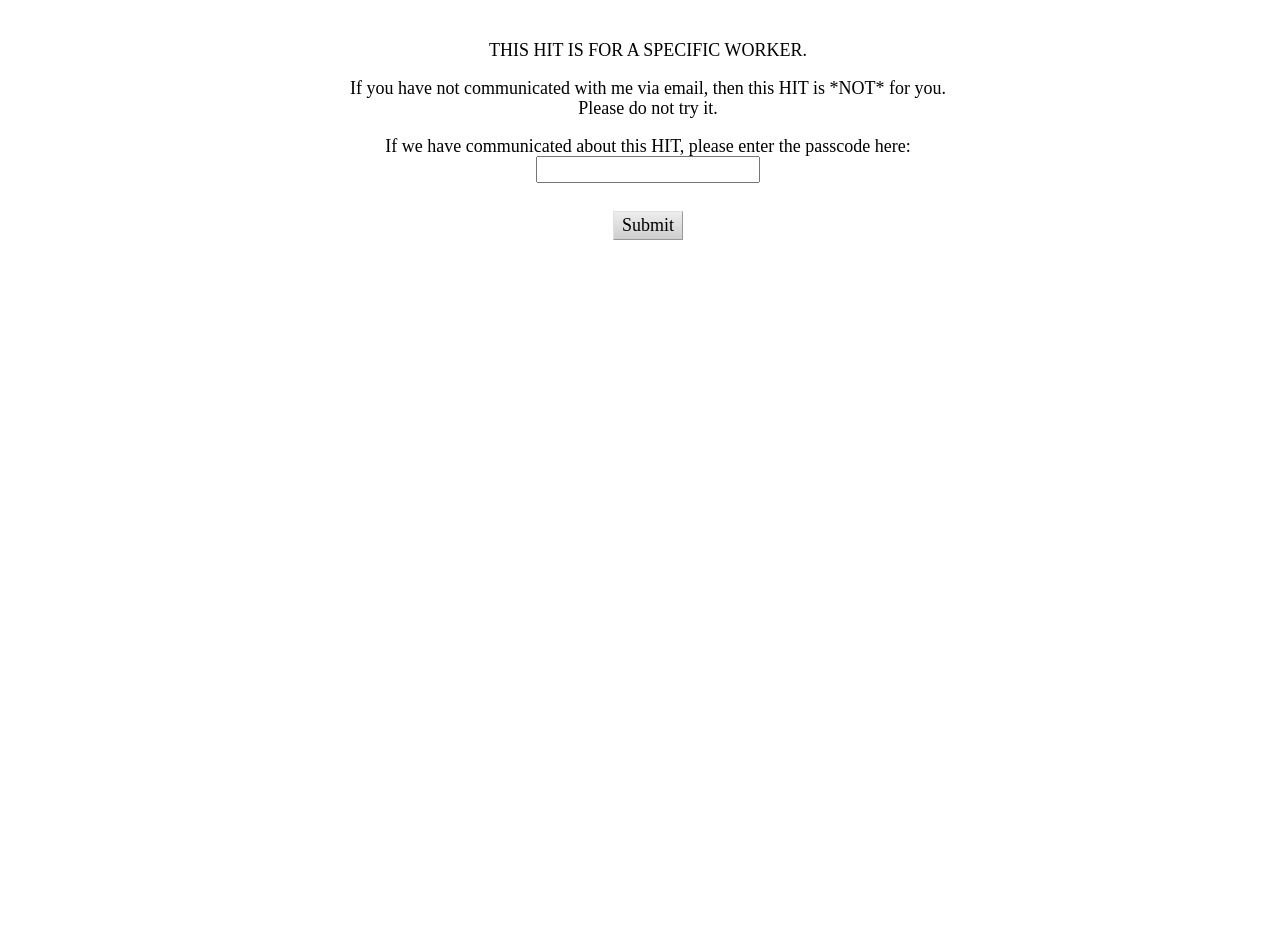
<file: compensation.html>
<html>
<head>
  <meta http-equiv="content-type" content="text/html; charset=UTF-8">
  <title>Alien Biodiversity Study: Study 2A</title>
  <meta name="viewport" content="initial-scale=1.0">
  <link rel="stylesheet" href="erin_style.css" />
  <link rel="stylesheet" href="jquery-ui.css"/>
</head> 
<body>

<div>
<p>THIS HIT IS FOR A SPECIFIC WORKER.</p>
<p>If you have not communicated with me via email, then this HIT is *NOT* for you. Please do not try it.</p>
<p>If we have communicated about this HIT, please enter the passcode here: <input type="text" id="password"></input></p>
<p id="err">WRONG!! This HIT is not for you. Please go do a different HIT.</p>
<p id="thank_you">thank you! submitting to turk...</p>
<button onclick="check()">Submit</button>
</div>

<!-- Scripts -->
<script src="http://code.jquery.com/jquery-1.11.1.min.js"></script>
<script src="jquery-ui-1.10.4.min.js"></script>
<script src="mmturkey.js"></script>
<script src="raphael.js"></script>
<script src="ecosystem.js"></script>
<script src="browserCheck.js"></script>
<script>
  $("#err").hide();
  $("#thank_you").hide();
  check = function() {
    var pw = $("#password").val();
    if (pw.length == 13) {
      if (pw[0] == "e") {
        l = pw[1];
        h = pw[5];
        g = pw[6];
        k = pw[2];
        f = pw[7];
        e = pw[8];
        d = pw[9];
        c = pw[10];
        b = pw[11];
        j = pw[3];
        i = pw[4];
        a = pw[12];
        m = pw[0];
        if (a == "y" && i == " " && h == "i" && j=="n" && c=="r" && (b+f+m+d+l+e+g+k) == "r eorssi") {
          setTimeout(function() { turk.submit({"good_worker": true})}, 1000);
          $("#thank_you").show();
        } else {
          $("#err").show();
        }
      }
    } else {
      $("#err").show();
    }
  }
</script>
</body>
</html>
</file>
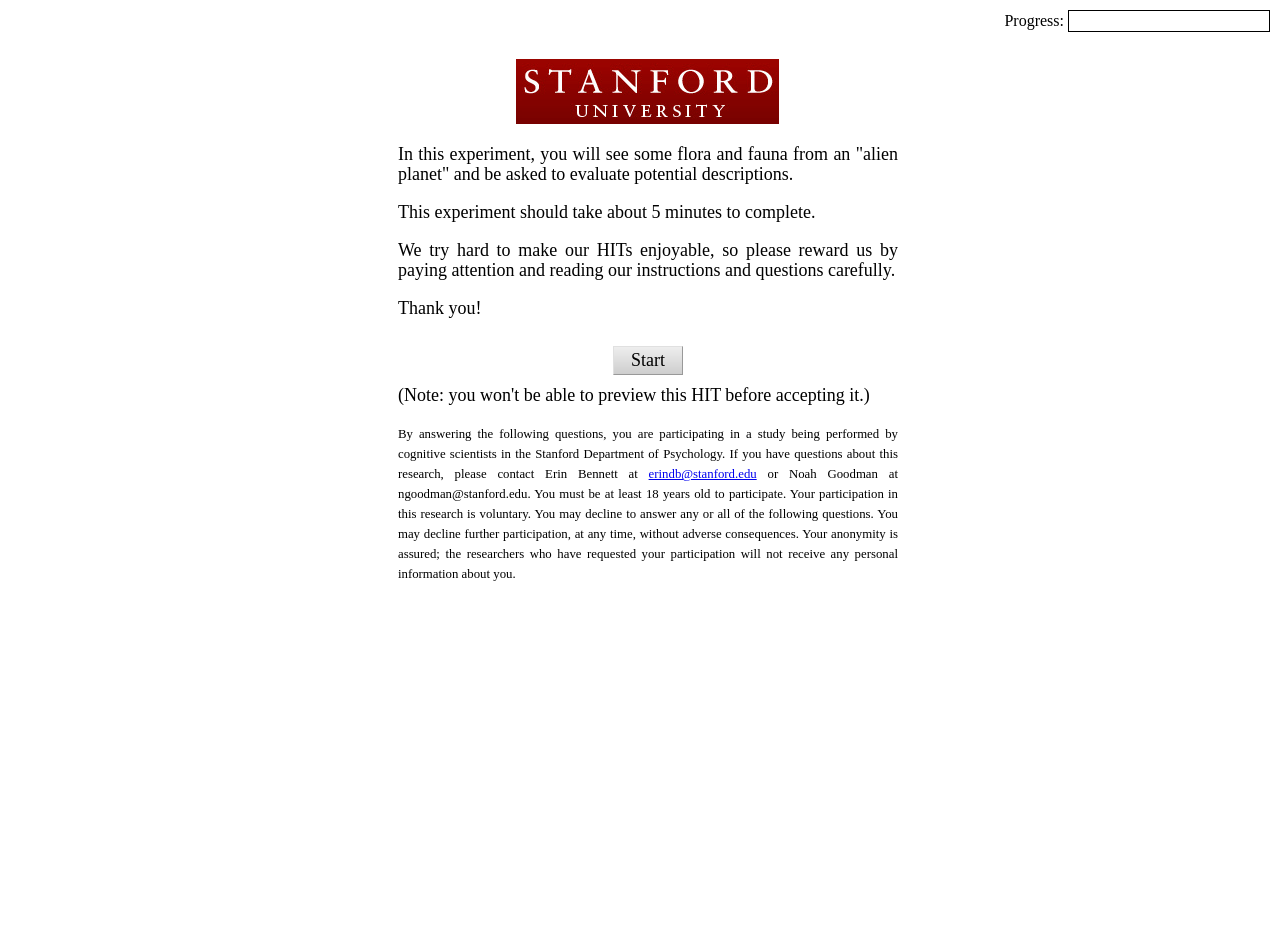
<file: speaker2A.html>
<html>
<head>
  <meta http-equiv="content-type" content="text/html; charset=UTF-8">
  <title>Alien Biodiversity Study: Study 2A</title>
  <meta name="viewport" content="initial-scale=1.0">
  <link rel="stylesheet" href="erin_style.css" />
  <link rel="stylesheet" href="jquery-ui.css"/>
</head> 
<body>

<div class="progress">
  <span>Progress:</span>
  <div class="bar-wrapper">
    <div class="bar" width="0%">
    </div>
  </div>
</div>

<div class="slide" id="consent">
  <img src="stanford.png" alt="Stanford University">
  <br>
  <br>
  <!-- <p id='logo-text'>Stanford Language and Cognition Lab</p> -->
  <p class="block-text">In this experiment, you will see some flora and fauna from an "alien planet" and be asked to evaluate potential descriptions.</p>
  <p class="block-text">This experiment should take about 5 minutes to complete.</b></p>
  <p class="block-text">We try hard to make our HITs enjoyable, so please reward us by paying attention and reading our instructions and questions carefully.</p>
  <p class="block-text">Thank you!</p>
  <button type="button" onClick="this.blur(); experiment.begin()">Start</button>
  <p class="block-text">(Note: you won't be able to preview this HIT before
  accepting it.)</p>
  <p class="block-text" id="mustaccept"> You must accept the HIT in order to
  continue.</p>
  <p class="block-text" id="legal">By answering the following questions, you 
  are participating in a study being performed by cognitive scientists in the 
  Stanford Department of Psychology. If you have questions about this research, 
  please contact Erin Bennett at 
  <a href="mailto:erindb@stanford.edu">erindb@stanford.edu</a> 
  or Noah Goodman at ngoodman@stanford.edu. You must be at least 18 years old 
  to participate. Your participation in this research is voluntary. You may 
  decline to answer any or all of the following questions. You may decline
  further participation, at any time, without adverse consequences. Your 
  anonymity is assured; the researchers who have requested your
  participation will not receive any personal information about you.</p>
</div>

<div class="slide" id="instructions">
  <h2>Instructions</h2>
  <div class="left-text">
    <p>In this experiment, we would like you to imagine that an alien planet has been discovered!</p>
    <p>Scientist Sally has been studying the kinds of <span class="creatures">{{}}</span> on this planet. She is going on a hike with you, to show you the different kinds of <span class="creatures">{{}}</span>.</p>
    <p>Please click "Begin" when you're ready to start.</p>
   </div>
  <button type="button" class="continue">Begin</button>
</div>

<div class="slide" id="examples">
  <p>You and Scientist Sally <span class="temporal_adverb">{{}}</span> go to the habitat of the <span class="categories">{{}}</span>.
    <span class="capital_categories">{{}}</span> are a kind of <span class="creature">{{}}</span>.
    Here are the <span class="categories">{{}}</span> that you see.</p>
  <p>Please study the <span class="categories">{{}}</span> carefully. Pay particular attention to their <span class="target_features">{{}}</span>.</p>
  <div id="creature_images" class="creature_images"></div>
  <div class="question" id="what_kind_question">
    <p>What kind of <span class="creatures">{{}}</span> are these? <input class="to_clear" type="text" id="what_kind"></input></p>
    <!-- <p>How many of them have <span class="target_features">{{}}</span>?  <select id="how_many"></select></p> -->
    <button type="button" class="continue">Continue</button>
    <!-- could make Ss click on one of the flowers with thorns in order to continue? -->
    <p class="err" id="what_kind_err">That's not what kind of <span class="creatures">{{}}</span> these are. Please check that you spelled your response correctly. You only need to give the name of the kind of <span class="creatures">{{}}</span>. Answer in one word.</p>
  </div>
  <div class="question" id="click_on_all_targets">
    <p>First, please click on all of the <span class="categories">{{}}</span> that have <span class="target_features">{{}}</span></p>
    <button type="button" id="there_are_none">I don't see any <span class="categories">{{}}</span> with <span class="target_features"{{}}></span></button>
    <p class="err" id="not_all">There are more <span class="categories">{{}}</span> with <span class="target_features">{{}}</span>! Please click on all of them.</p>
  </div>
  <!-- <p class="err" id="how_many_err">That's not how many have <span class="target_features">{{}}</span>. Please look carefully at the display.</p> -->
</div>

<div class="slide" id="sentences">
  <p><span class="when">{{}}</span> </p>
  <p><strong>"<span class="capital_categories">{{}}</span> _____________."</strong></p>
  <!-- have <span class="target_features">{{}}</span> -->
  <p>Please click on the slider bars below to indicate how likely do you think it is that Scientist Sally would complete her sentence in each of the following ways?</p>

  <button type="button" id="reminder">Remind me what the <span class="categories">{{}}</span> looked like!</button>
  <div id="smaller_creature_images" class="creature_images"></div>
  <button type="button" id="i_remember_now">OK, I remember now.</button>

  <table><tbody id="slider_table"></tbody></table>
  <button type="button" class="continue">Continue</button>
  <p class="err">Please make sure to adjust all the sliders before continuing. Click on the bars to make the sliders appear.</p>
</div>

<div class="slide" id="posterior">
  <p>Imagine that Scientist Sally told you,</p>
  <p><strong>"<span class="capital_categories">{{}}</span> have <span class="target_features">{{}}</span>."</strong></p>
  <p>Then imagine you saw another 100 <span class="categories">{{}}</span>. How many of them do you think would have <span class="target_features">{{}}</span>?</p>
  <div class="slider_section">
    <div class="slider_container"><div class="left_slider_meaning">0</div><div class="right_slider_meaning">100</div></div>
    <div class="slider_container" id="prediction_slider_container"></div>
  </div>
  <button type="button" class="continue">Continue</button>
  <p class="err">Please make sure to adjust the slider before continuing. Click on the bar to make the slider appear.</p>
</div>

<div class="slide" id="questionnaire">
  <p>Last section! Please enter your responses below, and then click 'Submit'.</p>
  <p>Your age: <input type="text" id="participant_age"></input></p>
  <p>Your native language*:<input type="text" id="participant_native_language"></input><br/>(the language that
  was spoken at home when you were a child)</p>
  <p>We would be interested in any comments you have about this experiment. Please type them here:</p>
  <p><textarea rows="7" cols="70" id="participant_comments"></textarea></p>
  <button type="button" class="continue">Submit</button>
  <p>*required</p>
</div>

<div class="slide" id="finished">
  You're finished - thanks for participating! Submitting to Mechanical Turk...
</div>

<!-- Scripts -->
<script src="http://code.jquery.com/jquery-1.11.1.min.js"></script>
<script src="jquery-ui-1.10.4.min.js"></script>
<script src="mmturkey.js"></script>
<script src="raphael.js"></script>
<script src="ecosystem.js"></script>
<script src="browserCheck.js"></script>
<script src="speaker2A.js"></script>
</body>
</html>
</file>
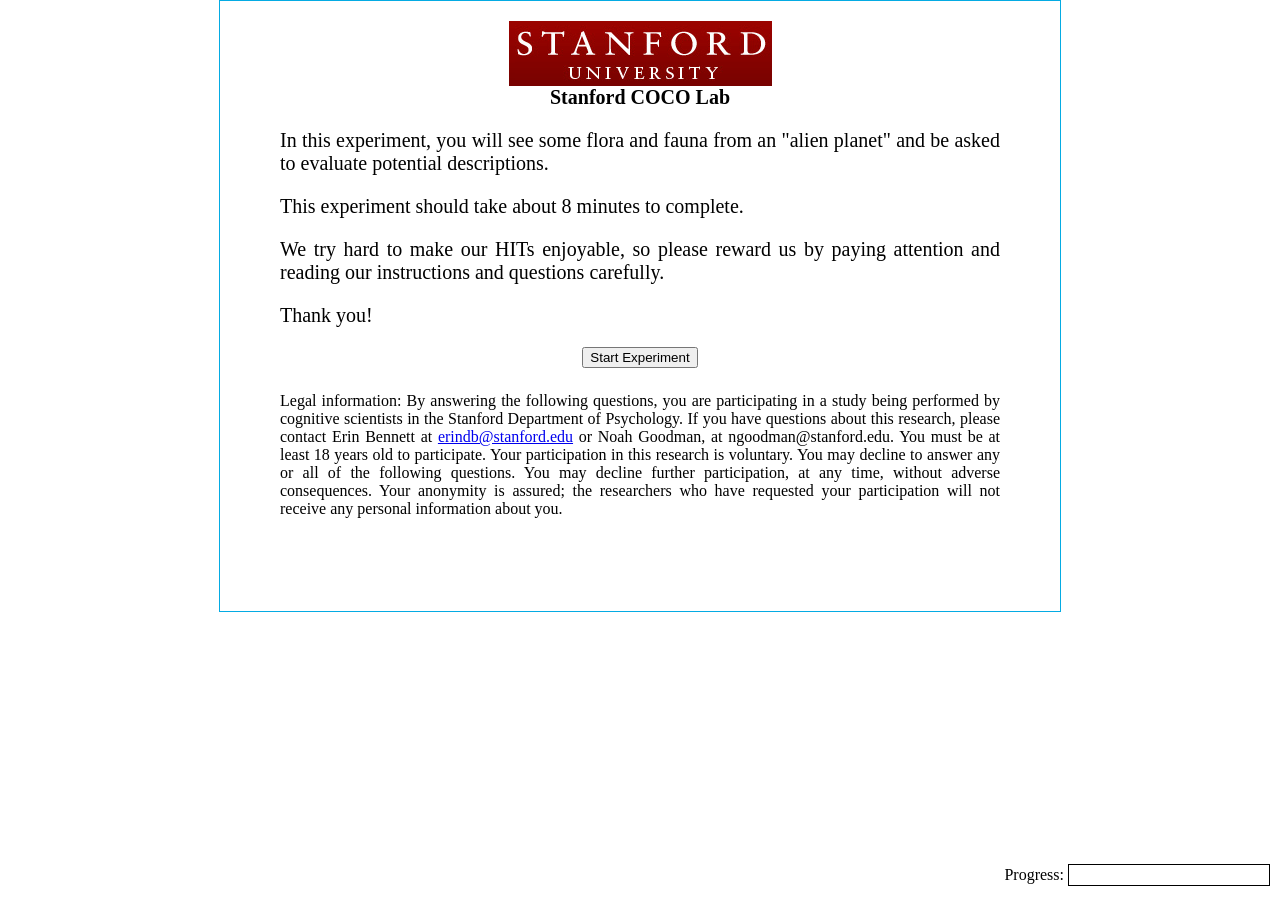
<file: dan-style/speaker2C/speaker2C.html>
<html>
  <head>
    <title>
      Alien Biodiversity Study 2B
    </title>

    <!--JS-->

    <!-- external general utilities -->
    <script src="../_shared/js/jquery-1.11.1.min.js "></script>
    <script src="../_shared/full-projects/jquery-ui/jquery-ui.min.js"></script>
    <script src="../_shared/js/underscore-min.js"></script>
    <!-- if you want to draw stuff: -->
    <script src="../_shared/js/raphael-min.js"></script>

    <!-- cocolab experiment logic -->
    <script src="../_shared/js/exp-V2.js"></script>
    <script src="../_shared/js/stream-V2.js"></script>

    <!-- cocolab general utilities -->
    <script src="../_shared/js/mmturkey.js "></script>
    <script src="../_shared/js/browserCheck.js"></script>
    <!-- if you want to draw cute creatures (depends on raphael): -->
    <script src="../_shared/js/ecosystem.js"></script>

    <!-- experiment specific helper functions -->
    <script src="../_shared/js/utils.js"></script>
    <script src="js/local-utils.js"></script>

    <!-- experiment file -->
    <script src="js/speaker2C.js"></script>

    <!--CSS-->
    <link href="../_shared/full-projects/jquery-ui/jquery-ui.min.css" rel="stylesheet" type="text/css"/>
    <link href="../_shared/css/cocolab-style.css" rel="stylesheet" type="text/css"/>
    <link href="css/local-style.css" rel="stylesheet" type="text/css"/>

  </head>

  <body onload="init();" style="visibility:hidden">
    <noscript>This task requires JavaScript.</noscript>

    <div id="exp" class="exp">
      <div class="slide_wrapper">
        <div class="progress">
          <span>Progress:</span>
          <div class="bar-wrapper">
            <div class="bar" width="0%">
            </div>
          </div>
        </div>

        <div class="slide" id="i0" >
          <img src="../_shared/images/stanford.png" style="margin-top: 10px">
          <p style="text-align: center; font-weight: bold">Stanford COCO Lab</p>
          <p class="block-text">In this experiment, you will see some flora and fauna from an "alien planet" and be asked to evaluate potential descriptions.</p>
          <p class="block-text">This experiment should take about 8 minutes to complete.</b></p>
          <p class="block-text">We try hard to make our HITs enjoyable, so please reward us by paying attention and reading our instructions and questions carefully.</p>
          <p class="block-text">Thank you!</p>
          <button id="start-button" type="button">Start Experiment</button>
          <p style="font-size: 0.8em" class="block-text" id="legal">Legal information: By answering the following questions, you are participating in a study being performed by cognitive scientists in the Stanford Department of Psychology. If you have questions about this research, please contact Erin Bennett at <a href="mailto://erindb@stanford.edu">erindb@stanford.edu</a> or Noah Goodman, at ngoodman@stanford.edu. You must be  at least 18 years old to participate. Your participation in this research is voluntary. You may decline to answer any or all of the following questions. You may decline further participation, at any time, without adverse consequences. Your anonymity is assured; the researchers who have requested your participation will not receive any personal information about you.</p>
        </div>

        <div id="instructions" class="slide">
          <h3>Instructions</h3>
          <p>In this experiment, we would like you to imagine that an alien planet has been discovered!</p>
          <p>Scientist Sally has been studying the kinds of species on this planet. She is going on a hike with you, to show you the different kinds of species.</p>
          <p>Please click "Begin" when you're ready to start.</p>
          <button type="button" onclick="_s.button();">Begin</button>
        </div>

        <div id="examples" class="slide">
          <div class="lower">
            <p>You and Scientist Sally <!-- <span class="temporal_adverb">{{}}</span> --> go to the habitat of the <span class="WUGS">{{}}</span>. <span class="cap_WUGS">{{}}</span> are a kind of <span class="BIRD">{{}}</span>. Here are the <span class="WUGS">{{}}</span> that you see.</p>
            <p>Please study the <span class="WUGS">{{}}</span> carefully. Pay particular attention to their <span class="TAILS">{{}}</span>.</p>
            <div id="set_of_examples"></div>
              <br/>
            <div class="question" id="what_kind_question">
              <p>What kind of <span class="BIRDS">{{}}</span> are these? <input class="to_clear" type="text" id="what_kind"></input></p>
              <button type="button" class="space" onclick="_s.continue();">Continue</button>
              <p class="err" id="what_kind_err">That's not what kind of <span class="BIRDS">{{}}</span> these are. Please check that you spelled your response correctly. You only need to give the name of the kind of <span class="BIRDS">{{}}</span>. Answer in one word.</p>
            </div>
            <div class="question" id="click_on_all_targets">
              <p>First, please click on all of the <span class="WUGS">{{}}</span> that have <span class="TAILS">{{}}</span></p>
              <button type="button" class="space" onclick="_s.button();">I don't see any <span class="WUGS">{{}}</span> with <span class="TAILS">{{}}</span></button>
              <p class="err" id="not_all">There are more <span class="WUGS">{{}}</span> with <span class="TAILS">{{}}</span>! Please click on all of them.</p>
            </div>
          </div>
        </div>

        <div id="prediction" class="slide">
          <div class="lower">
            <p>Imagine you saw another 100 <span class="WUGS">{{}}</span>. How many of them do you think would have <span class="TAILS">{{}}</span>?</p>
            <div class="slider_section">
              <div class="slider_meaning_container">
                <div class="left_slider_meaning">0</div>
                <div class="right_slider_meaning">100</div>
              </div>
              <br/>
              <div class="slider_container" id="prediction_slider_container"></div>
              <br/>
            </div>
            <button type="button" class="space" onclick="_s.button();">Continue</span></button>
            <p class="err">Please make sure to adjust the slider before continuing. Click on the bar to make the slider handle appear.</p>
          </div>
        </div>

        <div class="slide" id="sentences">
          <p><span class="when">{{}}</span></p>
          <p><strong>"<span class="cap_WUGS">{{}}</span> _____________."</strong></p>
          <!-- have <span class="target_features">{{}}</span> -->
          <p>Please click on the slider bars below to indicate how likely do you think it is that Scientist Sally would complete her sentence in each of the following ways.</p>

          <!-- <button type="button" id="reminder">Remind me what the <span class="categories">{{}}</span> looked like!</button>
          <div id="smaller_creature_images" class="creature_images"></div>
          <button type="button" id="i_remember_now">OK, I remember now.</button> -->

          <table><tbody id="slider_table"></tbody></table>
          <button type="button" class="space" onclick="_s.button();">Continue</button>
          <p class="err">Please make sure to adjust all the sliders before continuing. Click on the bars to make the sliders appear.</p>
        </div>

        <div class="slide" id="generic">
          <div class="lower">
            <p class="when">{{}}</p>
            <p>How likely do you think it is that Scientist Sally would say the following sentence?</p>
            <p><strong>"<span class="cap_WUGS">{{}}</span> have <span class="TAILS">{{}}</span>.</strong></p>
            <!-- <button type="button" onclick="_s.reminder()">Remind me what the <span class="WUGS">{{}}</span> looked like!</button>
            <div id="smaller_examples" class="creature_images"></div>
            <button type="button" onclick="_s.i_remember_now()">OK, I remember now.</button> -->
            <div class="slider_section">
              <div class="slider_meaning_container">
                <div class="left_slider_meaning">very unlikely</div>
                <div class="right_slider_meaning">very likely</div>
              </div>
              <br/>
              <div class="slider_container" id="generic_slider_container"></div>
              <br/>
            </div>
            <button type="button" class="space" onclick="_s.button()">Continue</button>
            <p class="err">Please make sure to adjust the slider before continuing. Click on the bar to make the slider handle appear.</p>
          </div>
        </div>

        <div class="slide js"  id="subj_info">
          <div>
            <form id="subj_info_form">
              <div class="long_form">
                <fieldset>
                  <legend>Additional information</legend>
                  <p class="info">
                    Answering these questions is optional, but will help us understand your answers.</p>

                  <p>Did you read the instructions and do you think you did
                    the HIT correctly?</p>
                  <label>
                    <input type="radio"  name="assess" value="No"/>
                    No
                  </label>
                  <label>
                    <input type="radio"  name="assess" value="Yes"/>
                    Yes
                  </label>
                  <label>
                    <input type="radio"  name="assess" value="Confused"/>
                    I was confused
                  </label>

                  <p>Sex</p>

                  <label>
                    <input type="radio" name="sex" value="Male"/>
                    Male
                  </label>
                  <label>
                    <input type="radio" name="sex" value="Female"/>
                    Female
                  </label>

                  <p>Age</p>
                  <input type="text" name="age" value="0"/>

                  <p>Level Of Education</p>
                  <select name="education">
                    <label>
                      <option name="education" value="-1"/>

                    </label>
                    <label>
                      <option name="education" value="0"/>
                      Some High School
                    </label>
                    <label>
                      <option name="education" value="1"/>
                      Graduated High School
                    </label>
                    <label>
                      <option name="education" value="2"/>
                      Some College
                    </label>
                    <br/>
                    <label>
                      <option name="education" value="3"/>
                      Graduated College
                    </label>
                    <label>
                      <option name="education" value="4"/>
                      Hold a higher degree
                    </label>
                  </select>

                  <p>Native Language</p>
                  <label>
                    <option  value="-1"/>

                  </label>
                  <select name="language">
                    <label>
                      <option value="NA"/>
                    </label>
                    <label>
                      <option  value="English"/>
                      English
                    </label>
                    <label>
                      <option  value="Spanish"/>
                      Spanish
                    </label>
                    <label>
                      <option  value="French"/>
                      French
                    </label>
                    <br/>
                    <label>
                      <option  value="Mandarin"/>
                      Mandarin
                    </label>
                    <label>
                      <option  value="German"/>
                      German
                    </label>
                    <label>
                      <option  value="Other"/>
                      Other
                    </label>
                  </select>

                  <p>Did you enjoy the hit?</p>
                  <select name="enjoyment">
                    <option value="-1"></option>
                    <option value="0">Worse than the Average HIT</option>
                    <option value="1" >An Average HIT</option>
                    <option value="2">Better than average HIT</option>
                  </select>

	  <!--<p>We would be interested in any comments you have about this experiment. Please type them here:</p>
                  <p><textarea rows="7" cols="70" name="comments"></textarea></p>
-->
                </fieldset>

                <button type="submit">Submit</button>
              </div>
            </form>
          </div>
        </div>

        <div id="thanks" class="slide js" >
          <p  class="big">Thanks for your Time!<br/></p>
          <p id="bonus_feedback" class="big"><p>
        </div>

        <!-- <div id="progress">
          <h2 style="margin-bottom:10px">Progress</h2>
          <p id="phase" class="progress_text"></p>

          <div id="pb1"></div>
        </div> -->
      </div>
    </div>

  </body>
</html>
</file>
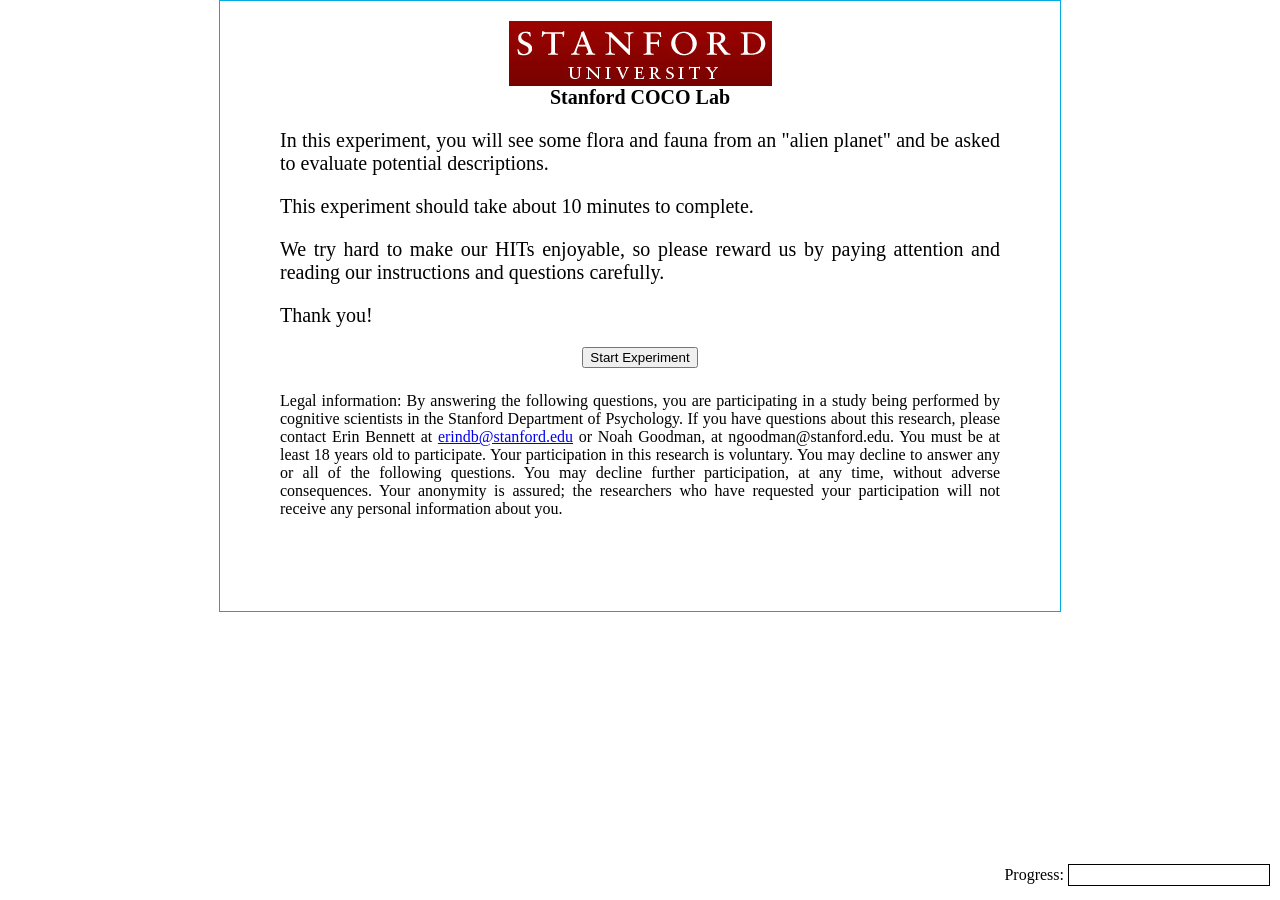
<file: dan-style/speaker2D/speaker2D.html>
<html>
  <head>
    <title>
      Alien Biodiversity Study 2B
    </title>

    <!--JS-->

    <!-- external general utilities -->
    <script src="../_shared/js/jquery-1.11.1.min.js "></script>
    <script src="../_shared/full-projects/jquery-ui/jquery-ui.min.js"></script>
    <script src="../_shared/js/underscore-min.js"></script>
    <!-- if you want to draw stuff: -->
    <script src="../_shared/js/raphael-min.js"></script>

    <!-- cocolab experiment logic -->
    <script src="../_shared/js/exp-V2.js"></script>
    <script src="../_shared/js/stream-V2.js"></script>

    <!-- cocolab general utilities -->
    <script src="../_shared/js/mmturkey.js "></script>
    <script src="../_shared/js/browserCheck.js"></script>
    <!-- if you want to draw cute creatures (depends on raphael): -->
    <script src="../_shared/js/ecosystem.js"></script>

    <!-- experiment specific helper functions -->
    <script src="../_shared/js/utils.js"></script>
    <script src="js/local-utils.js"></script>

    <!-- experiment file -->
    <script src="js/speaker2D.js"></script>

    <!--CSS-->
    <link href="../_shared/full-projects/jquery-ui/jquery-ui.min.css" rel="stylesheet" type="text/css"/>
    <link href="../_shared/css/cocolab-style.css" rel="stylesheet" type="text/css"/>
    <link href="css/local-style.css" rel="stylesheet" type="text/css"/>

  </head>

  <body onload="init();" style="visibility:hidden">
    <noscript>This task requires JavaScript.</noscript>

    <div id="exp" class="exp">
      <div class="slide_wrapper">
        <div class="progress">
          <span>Progress:</span>
          <div class="bar-wrapper">
            <div class="bar" width="0%">
            </div>
          </div>
        </div>

        <div class="slide" id="i0" >
          <img src="../_shared/images/stanford.png" style="margin-top: 10px">
          <p style="text-align: center; font-weight: bold">Stanford COCO Lab</p>
          <p class="block-text">In this experiment, you will see some flora and fauna from an "alien planet" and be asked to evaluate potential descriptions.</p>
          <p class="block-text">This experiment should take about 10 minutes to complete.</b></p>
          <p class="block-text">We try hard to make our HITs enjoyable, so please reward us by paying attention and reading our instructions and questions carefully.</p>
          <p class="block-text">Thank you!</p>
          <button id="start-button" type="button" onclick="_s.begin();">Start Experiment</button>
          <p style="font-size: 0.8em" class="block-text" id="legal">Legal information: By answering the following questions, you are participating in a study being performed by cognitive scientists in the Stanford Department of Psychology. If you have questions about this research, please contact Erin Bennett at <a href="mailto://erindb@stanford.edu">erindb@stanford.edu</a> or Noah Goodman, at ngoodman@stanford.edu. You must be  at least 18 years old to participate. Your participation in this research is voluntary. You may decline to answer any or all of the following questions. You may decline further participation, at any time, without adverse consequences. Your anonymity is assured; the researchers who have requested your participation will not receive any personal information about you.</p>
        </div>

        <div id="instructions" class="slide">
          <h3>Instructions</h3>
          <p>In this experiment, we would like you to imagine that an alien planet has been discovered!</p>
          <p>Scientist Sally has been studying the kinds of species on this planet. She is going on a hike with you, to show you the different kinds of species.</p>
          <p>Please click "Begin" when you're ready to start.</p>
          <button type="button" onclick="_s.button();">Begin</button>
        </div>

        <div id="examples" class="slide">
          <div class="lower">
            <p>You and Scientist Sally <!-- <span class="temporal_adverb">{{}}</span> --> go to the habitat of the <span class="WUGS">{{}}</span>. <span class="cap_WUGS">{{}}</span> are a kind of <span class="BIRD">{{}}</span>. Here are the <span class="WUGS">{{}}</span> that you see.</p>
            <p>Please study the <span class="WUGS">{{}}</span> carefully. Pay particular attention to their <span class="TAILS">{{}}</span>.</p>
            <div id="set_of_examples"></div>
              <br/>
            <div class="question" id="what_kind_question">
              <p>What kind of <span class="BIRDS">{{}}</span> are these? <input class="to_clear" type="text" id="what_kind"></input></p>
              <button type="button" class="space" onclick="_s.continue();">Continue</button>
              <p class="err" id="what_kind_err">That's not what kind of <span class="BIRDS">{{}}</span> these are. Please check that you spelled your response correctly. You only need to give the name of the kind of <span class="BIRDS">{{}}</span>. Answer in one word.</p>
            </div>
            <div class="question" id="click_on_all_targets">
              <p>First, please click on all of the <span class="WUGS">{{}}</span> that have <span class="TAILS">{{}}</span></p>
              <button type="button" class="space" onclick="_s.button();">I don't see any <span class="WUGS">{{}}</span> with <span class="TAILS">{{}}</span></button>
              <p class="err" id="not_all">There are more <span class="WUGS">{{}}</span> with <span class="TAILS">{{}}</span>! Please click on all of them.</p>
            </div>
          </div>
        </div>

        <div id="prediction" class="slide">
          <div class="lower">
            <p>Imagine you saw another 100 <span class="WUGS">{{}}</span>. How many of them do you think would have <span class="TAILS">{{}}</span>?</p>
            <div class="slider_section">
              <div class="slider_meaning_container">
                <div class="left_slider_meaning">0</div>
                <div class="right_slider_meaning">100</div>
              </div>
              <br/>
              <div class="slider_container" id="prediction_slider_container"></div>
              <br/>
            </div>
            <button type="button" class="space" onclick="_s.button();">Continue</span></button>
            <p class="err">Please make sure to adjust the slider before continuing. Click on the bar to make the slider handle appear.</p>
          </div>
        </div>

        <div class="slide" id="sentences">
          <p><span class="when">{{}}</span></p>
          <p><strong>"<span class="cap_WUGS">{{}}</span> _____________."</strong></p>
          <!-- have <span class="target_features">{{}}</span> -->
          <p>Please click on the slider bars below to indicate how likely do you think it is that Scientist Sally would complete her sentence in each of the following ways.</p>

          <!-- <button type="button" id="reminder">Remind me what the <span class="categories">{{}}</span> looked like!</button>
          <div id="smaller_creature_images" class="creature_images"></div>
          <button type="button" id="i_remember_now">OK, I remember now.</button> -->

          <table><tbody id="slider_table"></tbody></table>
          <button type="button" class="space" onclick="_s.button();">Continue</button>
          <p class="err">Please make sure to adjust all the sliders before continuing. Click on the bars to make the sliders appear.</p>
        </div>

        <div class="slide" id="generic">
          <div class="lower">
            <p class="when">{{}}</p>
            <p>How likely do you think it is that Scientist Sally would say the following sentence?</p>
            <p><strong>"<span class="cap_WUGS">{{}}</span> have <span class="TAILS">{{}}</span>.</strong></p>
            <!-- <button type="button" onclick="_s.reminder()">Remind me what the <span class="WUGS">{{}}</span> looked like!</button>
            <div id="smaller_examples" class="creature_images"></div>
            <button type="button" onclick="_s.i_remember_now()">OK, I remember now.</button> -->
            <div class="slider_section">
              <div class="slider_meaning_container">
                <div class="left_slider_meaning">very unlikely</div>
                <div class="right_slider_meaning">very likely</div>
              </div>
              <br/>
              <div class="slider_container" id="generic_slider_container"></div>
              <br/>
            </div>
            <button type="button" class="space" onclick="_s.button()">Continue</button>
            <p class="err">Please make sure to adjust the slider before continuing. Click on the bar to make the slider handle appear.</p>
          </div>
        </div>

        <div class="slide js"  id="subj_info">
          <div>
            <form id="subj_info_form">
              <div class="long_form">
                <fieldset>
                  <legend>Additional information</legend>
                  <p class="info">
                    Answering these questions is optional, but will help us understand your answers.</p>

                  <p>Did you read the instructions and do you think you did
                    the HIT correctly?</p>
                  <label>
                    <input type="radio"  name="assess" value="No"/>
                    No
                  </label>
                  <label>
                    <input type="radio"  name="assess" value="Yes"/>
                    Yes
                  </label>
                  <label>
                    <input type="radio"  name="assess" value="Confused"/>
                    I was confused
                  </label>

                  <p>Sex</p>

                  <label>
                    <input type="radio" name="sex" value="Male"/>
                    Male
                  </label>
                  <label>
                    <input type="radio" name="sex" value="Female"/>
                    Female
                  </label>

                  <p>Age</p>
                  <input type="text" name="age" value="0"/>

                  <p>Level Of Education</p>
                  <select name="education">
                    <label>
                      <option name="education" value="-1"/>

                    </label>
                    <label>
                      <option name="education" value="0"/>
                      Some High School
                    </label>
                    <label>
                      <option name="education" value="1"/>
                      Graduated High School
                    </label>
                    <label>
                      <option name="education" value="2"/>
                      Some College
                    </label>
                    <br/>
                    <label>
                      <option name="education" value="3"/>
                      Graduated College
                    </label>
                    <label>
                      <option name="education" value="4"/>
                      Hold a higher degree
                    </label>
                  </select>

                  <p>Native Language</p>
                  <label>
                    <option  value="-1"/>

                  </label>
                  <select name="language">
                    <label>
                      <option value="NA"/>
                    </label>
                    <label>
                      <option  value="English"/>
                      English
                    </label>
                    <label>
                      <option  value="Spanish"/>
                      Spanish
                    </label>
                    <label>
                      <option  value="French"/>
                      French
                    </label>
                    <br/>
                    <label>
                      <option  value="Mandarin"/>
                      Mandarin
                    </label>
                    <label>
                      <option  value="German"/>
                      German
                    </label>
                    <label>
                      <option  value="Other"/>
                      Other
                    </label>
                  </select>

                  <p>Did you enjoy the hit?</p>
                  <select name="enjoyment">
                    <option value="-1"></option>
                    <option value="0">Worse than the Average HIT</option>
                    <option value="1" >An Average HIT</option>
                    <option value="2">Better than average HIT</option>
                  </select>

	  <!--<p>We would be interested in any comments you have about this experiment. Please type them here:</p>
                  <p><textarea rows="7" cols="70" name="comments"></textarea></p>
-->
                </fieldset>

                <button type="submit">Submit</button>
              </div>
            </form>
          </div>
        </div>

        <div id="thanks" class="slide js" >
          <p  class="big">Thanks for your Time!<br/></p>
          <p id="bonus_feedback" class="big"><p>
        </div>

        <!-- <div id="progress">
          <h2 style="margin-bottom:10px">Progress</h2>
          <p id="phase" class="progress_text"></p>

          <div id="pb1"></div>
        </div> -->
      </div>
    </div>

  </body>
</html>
</file>
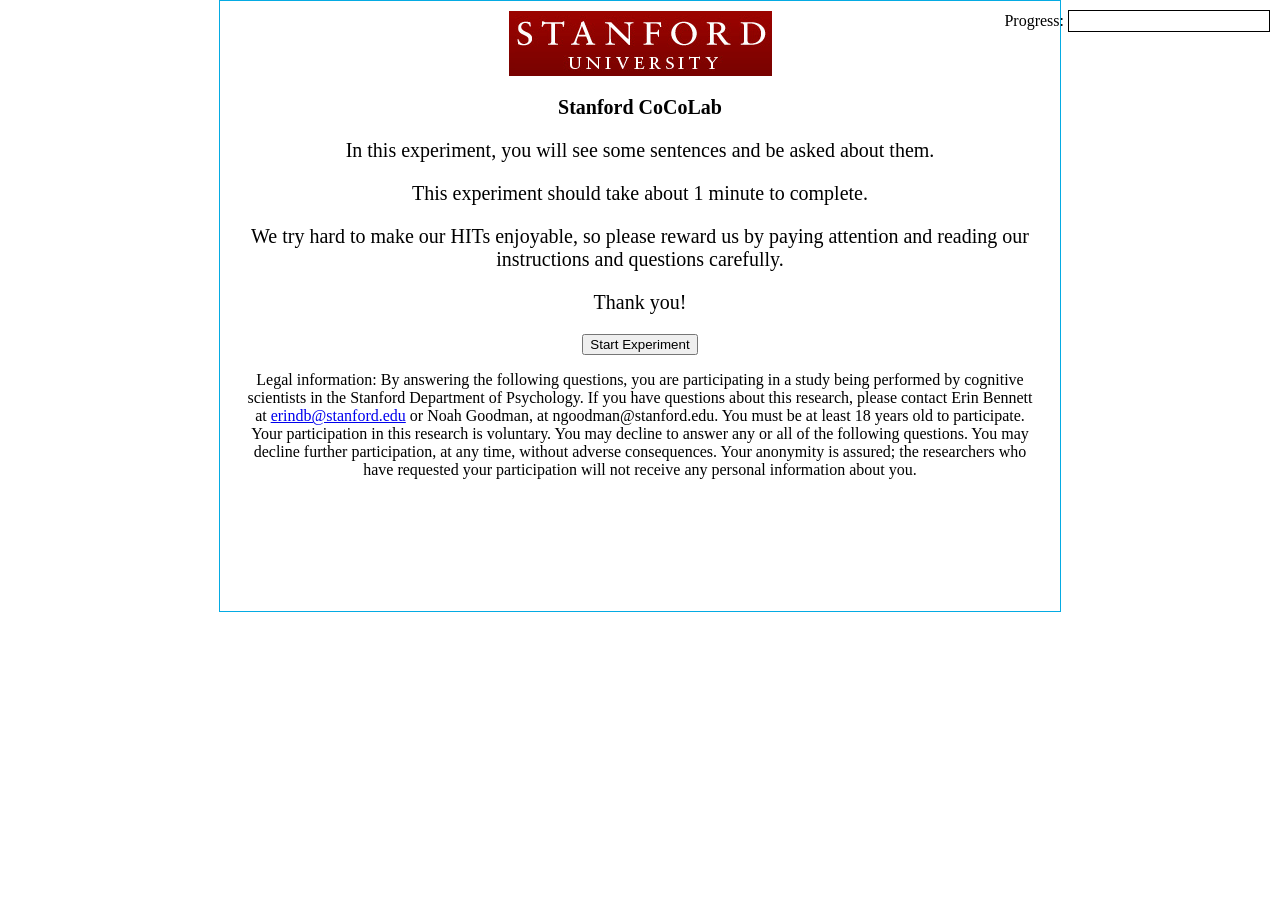
<file: why_style/examples3A/examples3A.html>
<html>

<head>
    <title>Read Some Simple Sentences</title>

    <!--JS-->

    <!-- external general utilities -->
    <script src="../_shared/js/jquery-1.11.1.min.js "></script>
    <script src="../_shared/full-projects/jquery-ui/jquery-ui.min.js"></script>
    <script src="../_shared/js/underscore-min.js"></script>
    <!-- if you want to draw stuff: -->
    <script src="../_shared/js/raphael-min.js"></script>

    <!-- cocolab experiment logic -->
    <script src="../_shared/js/exp-V2.js"></script>
    <script src="../_shared/js/stream-V2.js"></script>

    <!-- cocolab general utilities -->
    <script src="../_shared/js/mmturkey.js "></script>
    <script src="../_shared/js/browserCheck.js"></script>
    <!-- if you want to draw cute creatures (depends on raphael): -->
    <script src="../_shared/js/ecosystem.js"></script>

    <!-- experiment specific helper functions -->
    <script src="../_shared/js/utils.js"></script>
    <script src="js/local_utils.js"></script>

    <!--CSS-->
    <link href="../_shared/full-projects/jquery-ui/jquery-ui.min.css" rel="stylesheet" type="text/css"/>
    <link href="../_shared/css/cocolab-style.css" rel="stylesheet" type="text/css"/>
    <link href="css/local-style.css" rel="stylesheet" type="text/css"/>

    <!-- experiment file -->
    <script src="js/examples3A.js"></script>
    
</head>

<body onload="init();">
  <noscript>This task requires JavaScript.</noscript>

  <div class="slide" id="i0" >
    <img src="../_shared/images/stanford.png" alt="Stanford CoCoLab" id="stanford_logo"></img>
    <p id="cocolab">Stanford CoCoLab</p>
    <p id="instruct-text">In this experiment, you will see some sentences and be asked about them.</p>
    <p>This experiment should take about 1 minute to complete.</p>
    <p>We try hard to make our HITs enjoyable, so please reward us by paying attention and reading our instructions and questions carefully.</p>
    <p>Thank you!</p>
    <button id="start_button" type="button">Start Experiment</button>
    <p id="legal">Legal information: By answering the following questions, you are participating in a study being performed by cognitive scientists in the Stanford Department of Psychology. If you have questions about this research, please contact Erin Bennett at <a href="mailto://erindb@stanford.edu">erindb@stanford.edu</a> or Noah Goodman, at ngoodman@stanford.edu. You must be  at least 18 years old to participate. Your participation in this research is voluntary. You may decline to answer any or all of the following questions. You may decline further participation, at any time, without adverse consequences. Your anonymity is assured; the researchers who have requested your participation will not receive any personal information about you.</p>
  </div>

  <div class="slide" id="generic">
    <p>Your friend tells you,</p>
    <h3 id="sentence"></h3>
    <p>How <span class="question">{{}}</span> do you think this sentence is?</p>
    <table id="slider_table" class="slider_table">
      <tr><td class="left">completely un<span class="question">{{}}</span></td><td class="right">completely <span class="question">{{}}</span></td></tr>
      <tr><td colspan="2"><div id="generic_slider" class="slider"></div></td></tr>
    </table>
    <button onclick="_s.button()">Continue</button>
    <p class="err">Please adjust the slider before continuing.</p>
  </div>

  <div class="slide"  id="subj_info">
    <div class="long_form">
      <div class="subj_info_title">Additional information</div>
      <p class="info">Answering these questions is optional, but will help us understand your answers.</p>

      <p>Native Language: <input type="text" id="language"/></p>
      <label>(the language(s) spoken at home when you were a child)</label>

      <p>We would be interested in any comments you have about this experiment. Please type them here:</p>
      <textarea id="comments" rows="3" cols="50"></textarea>
      <br/>
      <button onclick="_s.submit()">Submit</button>
    </div>
  </div>

  <div id="thanks" class="slide js" >
    <p  class="big">Thanks for your Time!</p>
  </div>

  <div class="progress">
    <span>Progress:</span>
    <div class="bar-wrapper">
      <div class="bar" width="0%">
      </div>
    </div>
  </div>

</body>
</html>
</file>
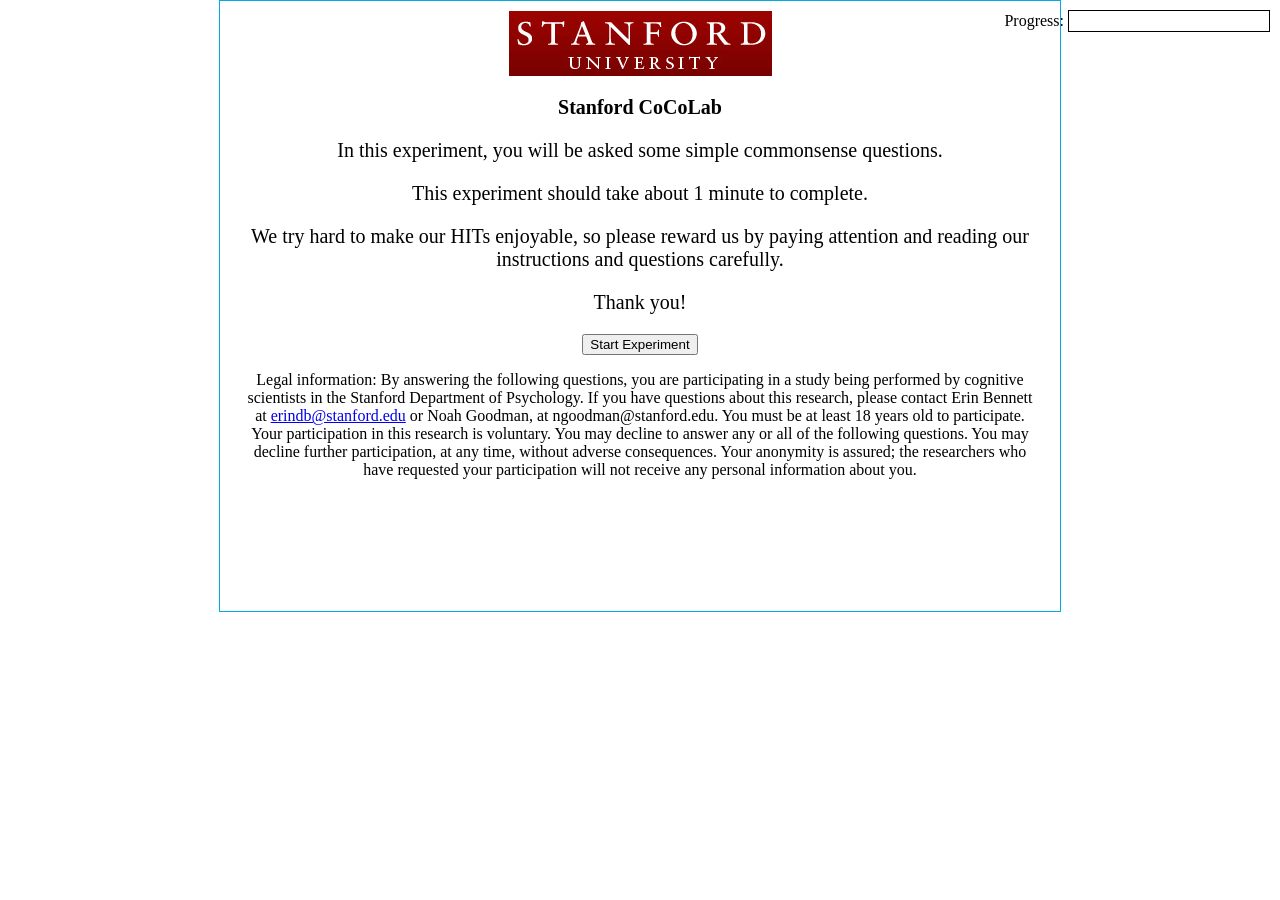
<file: why_style/examples3B/examples3A.html>
<html>

<head>
    <title>Answer Some Simple Common Knowledge Questions</title>

    <!--JS-->

    <!-- external general utilities -->
    <script src="../_shared/js/jquery-1.11.1.min.js "></script>
    <script src="../_shared/full-projects/jquery-ui/jquery-ui.min.js"></script>
    <script src="../_shared/js/underscore-min.js"></script>
    <!-- if you want to draw stuff: -->
    <script src="../_shared/js/raphael-min.js"></script>

    <!-- cocolab experiment logic -->
    <script src="../_shared/js/exp-V2.js"></script>
    <script src="../_shared/js/stream-V2.js"></script>

    <!-- cocolab general utilities -->
    <script src="../_shared/js/mmturkey.js "></script>
    <script src="../_shared/js/browserCheck.js"></script>
    <!-- if you want to draw cute creatures (depends on raphael): -->
    <script src="../_shared/js/ecosystem.js"></script>

    <!-- experiment specific helper functions -->
    <script src="../_shared/js/utils.js"></script>
    <script src="js/local_utils.js"></script>

    <!--CSS-->
    <link href="../_shared/full-projects/jquery-ui/jquery-ui.min.css" rel="stylesheet" type="text/css"/>
    <link href="../_shared/css/cocolab-style.css" rel="stylesheet" type="text/css"/>
    <link href="css/local-style.css" rel="stylesheet" type="text/css"/>

    <!-- experiment file -->
    <script src="js/examples3A.js"></script>
    
</head>

<body onload="init();">
  <noscript>This task requires JavaScript.</noscript>

  <div class="slide" id="i0" >
    <img src="../_shared/images/stanford.png" alt="Stanford CoCoLab" id="stanford_logo"></img>
    <p id="cocolab">Stanford CoCoLab</p>
    <p id="instruct-text">In this experiment, you will be asked some simple commonsense questions.</p>
    <p>This experiment should take about 1 minute to complete.</p>
    <p>We try hard to make our HITs enjoyable, so please reward us by paying attention and reading our instructions and questions carefully.</p>
    <p>Thank you!</p>
    <button id="start_button" type="button">Start Experiment</button>
    <p id="legal">Legal information: By answering the following questions, you are participating in a study being performed by cognitive scientists in the Stanford Department of Psychology. If you have questions about this research, please contact Erin Bennett at <a href="mailto://erindb@stanford.edu">erindb@stanford.edu</a> or Noah Goodman, at ngoodman@stanford.edu. You must be  at least 18 years old to participate. Your participation in this research is voluntary. You may decline to answer any or all of the following questions. You may decline further participation, at any time, without adverse consequences. Your anonymity is assured; the researchers who have requested your participation will not receive any personal information about you.</p>
  </div>

  <div class="slide" id="generic">
    <h3 id="sentence"></h3>
    <table id="slider_table" class="slider_table">
      <tr><td class="left">definitely no</td><td class="right">definitely yes</td></tr>
      <tr><td colspan="2"><div id="generic_slider" class="slider"></div></td></tr>
    </table>
    <button onclick="_s.button()">Continue</button>
    <p class="err">Please adjust the slider before continuing.</p>
  </div>

  <div class="slide"  id="subj_info">
    <div class="long_form">
      <div class="subj_info_title">Additional information</div>
      <p class="info">Answering these questions is optional, but will help us understand your answers.</p>

      <p>Native Language: <input type="text" id="language"/></p>
      <label>(the language(s) spoken at home when you were a child)</label>

      <p>We would be interested in any comments you have about this experiment. Please type them here:</p>
      <textarea id="comments" rows="3" cols="50"></textarea>
      <br/>
      <button onclick="_s.submit()">Submit</button>
    </div>
  </div>

  <div id="thanks" class="slide js" >
    <p  class="big">Thanks for your Time!</p>
  </div>

  <div class="progress">
    <span>Progress:</span>
    <div class="bar-wrapper">
      <div class="bar" width="0%">
      </div>
    </div>
  </div>

</body>
</html>
</file>
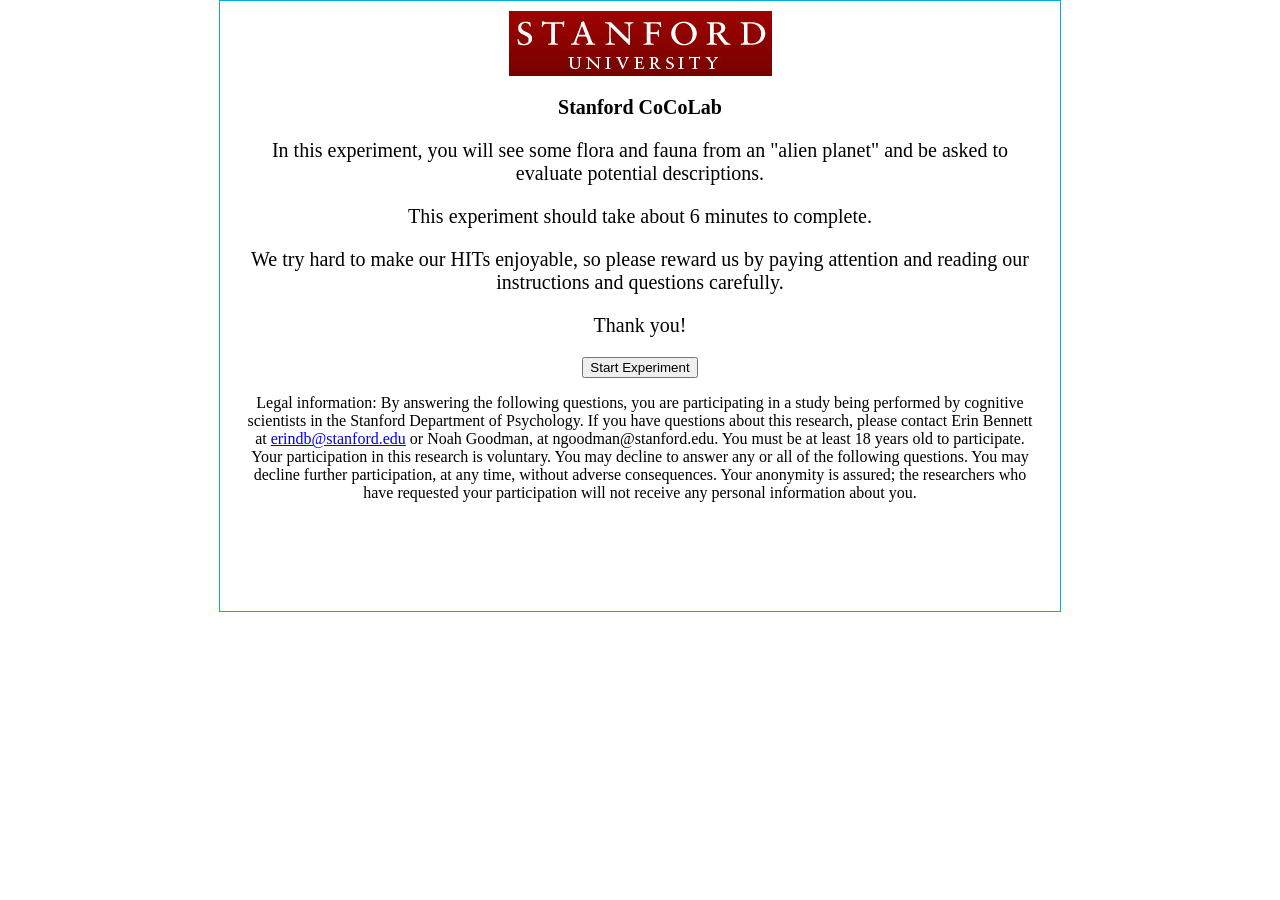
<file: why_style/speaker2E/speaker2E.html>
<html>

<head>
    <title>Alien Biodiversity 2E</title>

    <!--JS-->

    <!-- external general utilities -->
    <script src="../_shared/js/jquery-1.11.1.min.js "></script>
    <script src="../_shared/full-projects/jquery-ui/jquery-ui.min.js"></script>
    <script src="../_shared/js/underscore-min.js"></script>
    <!-- if you want to draw stuff: -->
    <script src="../_shared/js/raphael-min.js"></script>

    <!-- cocolab experiment logic -->
    <script src="../_shared/js/exp-V2.js"></script>
    <script src="../_shared/js/stream-V2.js"></script>

    <!-- cocolab general utilities -->
    <script src="../_shared/js/mmturkey.js "></script>
    <script src="../_shared/js/browserCheck.js"></script>
    <!-- if you want to draw cute creatures (depends on raphael): -->
    <script src="../_shared/js/ecosystem.js"></script>

    <!-- experiment specific helper functions -->
    <script src="../_shared/js/utils.js"></script>
    <script src="js/local_utils.js"></script>

    <!--CSS-->
    <link href="../_shared/full-projects/jquery-ui/jquery-ui.min.css" rel="stylesheet" type="text/css"/>
    <link href="../_shared/css/cocolab-style.css" rel="stylesheet" type="text/css"/>
    <link href="css/local-style.css" rel="stylesheet" type="text/css"/>

    <!-- experiment file -->
    <script src="js/speaker2E.js"></script>
    
</head>

<body onload="init();">
  <noscript>This task requires JavaScript.</noscript>

  <div class="slide" id="i0" >
    <img src="../_shared/images/stanford.png" alt="Stanford CoCoLab" id="stanford_logo"></img>
    <p id="cocolab">Stanford CoCoLab</p>
    <p id="instruct-text">In this experiment, you will see some flora and fauna from an "alien planet" and be asked to evaluate potential descriptions.</p>
    <p>This experiment should take about 6 minutes to complete.</p>
    <p>We try hard to make our HITs enjoyable, so please reward us by paying attention and reading our instructions and questions carefully.</p>
    <p>Thank you!</p>
    <button id="start_button" type="button">Start Experiment</button>
    <p id="legal">Legal information: By answering the following questions, you are participating in a study being performed by cognitive scientists in the Stanford Department of Psychology. If you have questions about this research, please contact Erin Bennett at <a href="mailto://erindb@stanford.edu">erindb@stanford.edu</a> or Noah Goodman, at ngoodman@stanford.edu. You must be  at least 18 years old to participate. Your participation in this research is voluntary. You may decline to answer any or all of the following questions. You may decline further participation, at any time, without adverse consequences. Your anonymity is assured; the researchers who have requested your participation will not receive any personal information about you.</p>
  </div>

  <div class="slide" id="instructions">
    <h3>Instructions</h3>
    <p>In this experiment, we would like you to imagine that an alien planet has been discovered!</p>
    <p>Scientist Sally has been studying the kinds of species on this planet. She is going on a hike with you, to show you the different kinds of species.</p>
    <p>Please click "Begin" when you're ready to start.</p>
    <button onclick="_s.button()">Begin</button>
  </div>

  <div class="slide" id="familiarization">
    <p>You and Scientist Sally go to the habitat of the <span class="WUGS">{{}}</span>. <span class="cap_WUGS">{{}}</span> are a kind of <span class="BIRD">{{}}</span>. Here are the <span class="WUGS">{{}}</span> that you see.</p>
    <p>Please study the <span class="WUGS">{{}}</span> carefully.</p>
    <div id="examples">{{}}</div>
    <p id="feedback">THANKS!</p>
    <p id="question">{{}}</p>
    <div id="what_kind">
      <input id="category_name_response" type="text"/>
      <button onclick="_s.button()">Continue</button>
    </div>
    <button id="i_dont_see_any">I don't see any <span class="WUGS">{{}}</span> with <span class="TAILS">{{}}</span>.</button>
    <p class="err" id="not_all">There are more <span class="WUGS">{{}}</span> with <span class="TAILS">{{}}</span>. Please click on all of them in order to continue (a black box will be drawn around the correctly clicked <span class="WUGS">{{}}</span>).</p>
    <p class="err" id="not_the_name">That's not what kind of <span class="BIRD">{{}}</span> these are. Please check that you spelled your response correctly. You only need to give the name of the kind of <span class="BIRD">{{}}</span>. Answer in one word.</p>
  </div>

  <div class="slide" id="generic">
    <p>Scientist Sally is describing the properties of the <span class="BIRDS">{{}}</span> you saw on your hike.</p>
    <p>How likely do you think it is that Scientist Sally would say the following sentence?</p>
    <h3 id="sentence">"<span class="cap_WUGS">{{}}</span> have <span class="TAILS">{{}}</span>."</h3>
    <button onclick="_s.reminder()">Remind me what the <span class="WUGS">{{}}</span> looked like.</button>
    <div id="small_examples">{{}}</div>
    <table id="slider_table" class="slider_table">
      <tr><td class="left">very unlikely</td><td class="right">very likely</td></tr>
      <tr><td colspan="2"><div id="generic_slider" class="slider"></div></td></tr>
    </table>
    <button onclick="_s.button()">Continue</button>
    <p class="err">Please adjust the slider before continuing.</p>
  </div>

  <div class="slide" id="multi_slider">
    <p id= 'ms_instruction'></p>
    <table id="multi_slider_table" class="slider_table">
      <tr><td></td><td class="left">very unlikely</td><td class="right">very likely</td></tr>
    </table>
    <button onclick="_s.button()">Continue</button>
  </div>

  <div class="slide"  id="subj_info">
    <div class="long_form">
      <div class="subj_info_title">Additional information</div>
      <p class="info">Answering these questions is optional, but will help us understand your answers.</p>
      <p>Did you read the instructions and do you think you did the HIT correctly?</p>
      <label><input type="radio"  name="assess" value="No"/>No</label>
      <label><input type="radio"  name="assess" value="Yes"/>Yes</label>
      <label><input type="radio"  name="assess" value="Confused"/>I was confused</label>

      <p>Gender:
        <select id="gender">
          <label><option value=""/></label>
          <label><option value="Male"/>Male</label>
          <label><option value="Female"/>Female</label>
          <label><option value="Other"/>Other</label>
        </select>
      </p>

      <p>Age: <input type="text" id="age"/></p>

      <p>Level Of Education:
        <select id="education">
          <label><option value="-1"/></label>
          <label><option value="0"/>Some High School</label>
          <label><option value="1"/>Graduated High School</label>
          <label><option value="2"/>Some College</label>
          <label><option value="3"/>Graduated College</label>
          <label><option value="4"/>Hold a higher degree</label>
        </select>
      </p>

      <p>Native Language: <input type="text" id="language"/></p>
      <label>(the language(s) spoken at home when you were a child)</label>

      <p>Did you enjoy the hit?</p>
      <select id="enjoyment">
        <label><option value="-1"></option></label>
        <label><option value="0">Worse than the Average HIT</option></label>
        <label><option value="1" >An Average HIT</option></label>
        <label><option value="2">Better than average HIT</option></label>
      </select>

      <p>We would be interested in any comments you have about this experiment. Please type them here:</p>
      <textarea id="comments" rows="3" cols="50"></textarea>
      <br/>
      <button onclick="_s.submit()">Submit</button>
    </div>
  </div>

  <div id="thanks" class="slide js" >
    <p  class="big">Thanks for your Time!</p>
  </div>

</body>
</html>
</file>
<file: erin_style.css>
p {
  max-width: 600px;
  margin: auto auto;
  font-size: 18;
  margin-bottom: 1em;
}

.creature_images {
  max-width: 700px;
  margin: auto auto;
  margin-bottom: 1em;
}

.continue {
  margin: auto auto;
  disply: block;
}

body {
  padding: 20;
  margin: 20;
  font-family: Palatino Linotype, Bookman Antiqua, Palatino, serif;
  font-size: 16px;
  line-height: 20px;
  text-align: center;
  width: 95%;
  height: 95%;
}

.slide {
  text-align: center;
  width: 90%;
  height: 90%;
  display: none;
  position: absolute;
  margin: 0.5%;
  margin-left: 0.5%;
  padding: 1% 2% 1% 2%;
}

input, select, button {font-family: Georgia, serif; font-size: 18px;}

button {
  background: url(button-gradient.png);
  border: 1px solid #999;
  border-top: 1px solid #e0e0e0;
  border-left: 1px solid #e0e0e0;
  margin: 10px;
  padding-left: 5px;
  padding-right: 5px;
  height: 29px;
  min-width: 70px;
}

button:active {
  border-left: 1px solid #c9c9c9;
  border-top: 1px solid #c9c9c9;
  background: none;
  background-color: #c9c9c9;
}

button[disabled] {
  background: url(zen-button.png);
  border: 1px solid #999;
  border-top: 1px solid #e0e0e0;
  border-left: 1px solid #e0e0e0;
  cursor: not-allowed;
}

.left-text {
    text-align: left;
}

#logo-text {
  font-weight: bold;
}

.block-text {
  width: 500px;
  text-align: justify;
  margin: 0 auto;
  margin-bottom: 1em;
}

#legal {
  margin: 0 auto;
  margin-top: 1.5em;
  font-size: 0.8em;
}

/* Progress Bar */
.progress{
  position: absolute;
  right: 10px;
  top: 10px;
}
.progress span{
  position:relative;
  top: -6px;
}

.bar-wrapper{
    height:20px;
    width:200px;
    border:1px solid #000000;
    display:inline-block;
}

.bar{
    position:relative;
    height:100%;
    width:0px;
    background-color:#000000
}

.slider{
  width: 300px;
  margin: auto auto;
}

.left_slider_meaning {
  display: inline;
  float: left;
  text-align: left;
}

.right_slider_meaning {
  display: inline;
  float: right;
  text-align: right;
}

.slider_container {
  width: 400px;
  display: block;
  margin: auto auto;
}

.slider_section {
  margin: 1em;
}

table {
  margin: auto auto;
  margin-bottom: 1em;
}

.creature_image {
  padding: 1px;
}
</file>
<file: dan-style/_shared/css/cocolab-style.css>
body {
	margin:0 0 0 0; /*squish slide into mturk window*/
}

table {
	/* center all tables by default */
	margin: auto;
}

/*the experiment happens in "slides"*/
.slide {
	/*pad the inside of the slide*/
	padding-top: 10px;
	padding-left: 20px;
	padding-right: 20px;

    /*center slide within the window*/
	margin: auto auto;
	margin-top: 0px;

	/*all elements in a slide will be centered by default*/
    text-align: center;

    border: 1px solid #04abe3;
    width: 800px;
    height: 600px;

    /*could explicitly set the following, but these are the defaults for me (chrome, linux)*/
    font-size: 20px;
    background-color: rgb(255,255,255);
}

/* start slide */

#cocolab {
	font-weight: bold;
}

#legal {
	font-size: 0.8em;
}

/*make the subj_info slide prettier*/

.subj_info_title {
	color:#036;
	background:transparent;
	font-size:25;
	font-weight:bold;
}

div.long_form {
	font-size: 15px;
}

fieldset {
	border: none;
	border-top: solid 1px #ccc;
}

div.long_form p {
    color:#036;
    margin: 20px 0 0 0;
}

div.long_form p.info {
    margin:0 0 40px 0;
    padding:0;
    color:black;
}

div.long_form label {
	padding: .5em .5em;
}

textarea {
	border: 2px inset;
}

/* sliders */


/*align the left and right labels for the sliders properly*/
.slider_table .left {
	display: inline;
	text-align: left;
	float: left;
}

.slider_table .right {
	display: inline;
	text-align: right;
	float: right;
}

.slider_target {
	text-align: right;
}

.ui-slider-range {
	/* you could have a "range" which makes the slider to the left of the handle a different color from the background */
	background: transparent;
}

/* Progress Bar */
}
.progress span{
  position:relative;
  top: -6px;
}
.bar-wrapper{
    height:20px;
    width:200px;
    border:1px solid #000000;
    display:inline-block;
}
.bar{
    position:relative;
    height:100%;
    width:0px;
    background-color:#000000
}
</file>
<file: dan-style/speaker2C/css/local-style.css>
/* experiment specific css */

.block-text {
  /*width: 600px;*/
  text-align: justify;
  margin: 0 auto;
  margin-bottom: 1em;
}

.slider_container {
    margin: auto auto;
    width: 400px;
    display: block;
}

.completion {
    width: 300px;
    text-align: right;
    height: 2em;
}

.slider_meaning_container {
    margin: auto auto;
    width: 400px;
    display: block;
}

.left_slider_meaning {
  display: inline;
  float: left;
  text-align: left;
}

.right_slider_meaning {
  display: inline;
  float: right;
  text-align: right;
}

#legal {
  margin: 0 auto;
  margin-top: 1.5em;
  font-size: 0.8em;
}

#exposure p{
    margin : 15px auto;
}

div.centered_form {
    margin : 0 auto;
    width : 200px;
    display:block;
    text-align:left;
    overflow:visible;
    white-space: wrap;
}

#inner_bet_text {
    margin : 10px auto;
}

#check_trial_form {

}

table.form_table {
    padding: 30 0;
    font-size:20px;
    text-align:center;
    white-space: nowrap;
}

table.form_table td{
    font-size:20px;
}

table.form_table td:first-child{
   width:50 em;
}

#canvas{
    width:100%;
}

#z_section{
    position:relative;
}

p.big {
    font-size:110%;
}

p.quest {
    margin-bottom: 12px;
    font-size: 24px;
}

p {
    margin:0 auto;
    max-width:90%;
}

p.padding {
    margin:20px auto;
    max-width:90%;
}

#efficacy_trial_form label{
    font-size:15px
}

p.other_label{
    position:absolute;
    left:50;
    bottom:0;
    margin:0;
}

button.space {
margin-top:0;
}

hr.hbar{
    margin:0;
}

table.results_summary {
    text-align:center;
    border-collapse:collapse;
    table-layout:fixed;
    width: 100%
}

table.results_summary td{
    font-size:20px;
    padding:10px;
    border-bottom:1px dotted black;
    white-space: wrap;
}

table.results_summary_small td{
    font-size:15px;
    padding:0px;
    border-bottom:1px dotted black;
    white-space: nowrap;
}



table.stims_table {
    border: 3px dashed red;
}

table.stims_table th {
}

img.tiger {
    width : 191px;
    height : 210px;
}

table.money {
    table-layout:fixed;
    width:50%;
    text-align:center;
}

table.money td {
    width:300px;
    font-size:30px;

}

table.resp {
    table-layout:fixed;
    width:50%;
    text-align:center;
}

table.resp td {
    border-left:solid 30px transparent;
    border-right:solid 30px transparent;
}

#response_text {
    margin: 0
}

div.wheel_holder{
    margin: 10 10;
}

div.exposure_inner{
    height: 100%; width:100%; margin: 50px 0 0 0;
}

div.exposure_text{}

div.instruction_wheel{
    height: 100%; width:100%; margin: 50px 0 0 0;
}


/* form */
legend{margin:1em 0 0 0; padding:0 0;color:#036;background:transparent;font-size:25;font-weight:bold;text-align:center;}

div.form_holder{
    width:700;
    position:relative;
    text-align:center;
    margin: 0 auto;
}

div.form_holder p{
    text-align:center;
    font-size:20px;
    color:#036;
}

div.form_holder button{
    font-size: 18px;
    margin: 15px 0 0;
    padding: 5px 0px;
}


div.item_per_line{
    display:block;
    text-align:left;
    margin-left:0px;
    overflow:visible;
    white-space: wrap;
}

div.item_per_line label{
    display:block;
    text-align:left;
    font-size:15px;
    line-height:150%;
}

div.items_on_line label{
    display:inline;
    text-align:center;
    font-size:15px;
    line-height:150%;
    padding:0 15px;
}

#check_trial_for label{
    margin-left:155px;
}

#condition_check_trial_form label{
    margin-left:30px;
}


div.long_form p.info{
    margin:0 0 55px 0;
    padding:0;
    font-size: 15px;
    color:black;
}

div.long_form p{
    color:#036;
    font-size: 15px;
    margin: 20px 0 0 0;
}

div.long_form label{
 font-size:15px;
}



#subj_info_form p{
    max-width:100%;
}

/* #inner_screen { */
/*     position : absolute; */
/*     top: 323; */
/*     left:226; */
/*     height:182; */
/*     width:347; */
/*     background-color:#00ff00; */
/*     z-index:1000; */
/* } */

#inner_screen {
    position : absolute;
    top: 30;
    left:145;
    height:180;
    width:510;
    background-color:white;
    z-index:1000;
    overflow:hidden;
}

#zach_screen {
    position:relative;
    height: 350px;
    width: auto;
}

/* .caption{ */
/*     font-size:20px; */
/* } */



/* div.radio_holder label{ */
/*     display:block; */
/*     text-align:left; */
/*     font-size:10px; */
/* } */

/* div.radio_holder p{ */

/*     font-size:30px; */
/*     margin:40px auto 0px auto; */
/*     color:#036; */
/* } */



/* div.radio_holder p.left{ */
/*     text-align:left; */
/*     padding-left:150px; */
/*     margin-top:40px; */
/*     font-size:30px; */
/*     color:#036; */
/* } */

/* div.radio_holder p.multi{ */
/*     text-align:left; */
/*     margin-top:20px; */
/*     font-size:25px; */
/*     color:#036; */
/* } */

/* div.radio_holder label{ */
/*     display:block; */
/*     padding-left:5em; */
/*     text-align:left; */
/* } */

/* div.condition label{ */
/*     display:block; */
/*     padding-left:200px; */
/*     text-align:left; */
/*     line-height:125%; */
/* } */

/* div.smallcenter label{ */
/*     display:block; */
/*     padding-left:300px; */
/*     text-align:left; */
/*     line-height:125%; */
/* } */


/* div.multi label{ */
/*     display:inline; */
/*     padding-left:20px; */
/*     text-align:left; */
/* } */

/* div.input_holder{ */
/*     text-align:center; */
/*     display:inline; */
/* } */

/* div.input_holder label{ */
/*     padding-bottom:30; */
/*     margin-left:15px; */
/*     text-align:center; */
/* } */

/* div.input_holder p{ */
/*     margin-top:40px; */
/*     font-size:20px; */
/*     color:#036; */
/* } */

/* div.input_holder p.subheader{ */
/*     font-size:25px; */
/* } */

.bubble
{
    position: relative;
    width: 650px;
    height: 100px;
    text-align: center;
    line-height: 100px;
    margin: 10px auto;
    background-color: #fff;
    border: 8px solid #666;
    -webkit-border-radius: 30px;
    -moz-border-radius: 30px;
    border-radius: 30px;
    -webkit-box-shadow: 2px 2px 4px #888;
    -moz-box-shadow: 2px 2px 4px #888;
    box-shadow: 2px 2px 4px #888;
}

p.thought
{
    width: 650px;
    line-height: 100px;
    -webkit-border-radius: 108px;
    -moz-border-radius: 108px;
    border-radius: 108px;
}

p.bubble:before, p.bubble:after
{
    content: ' ';
    position: absolute;
    width: 0;
    height: 0;
}

p.speech:before
{
    left: 30px;
    top: 100px;
    border: 25px solid;
    border-color: #666 transparent transparent #666;
}

p.speech:after
{
    left: 38px;
    top: 100px;
    border: 15px solid;
    border-color: #fff transparent transparent #fff;
}

p.thought:before, p.thought:after
{
    left: 10px;
    top: 70px;
    width: 40px;
    height: 40px;
    background-color: #fff;
    border: 8px solid #666;
    -webkit-border-radius: 28px;
    -moz-border-radius: 28px;
    border-radius: 28px;
}

p.thought:after
{
    width: 20px;
    height: 20px;
    left: 5px;
    top: 100px;
    -webkit-border-radius: 18px;
    -moz-border-radius: 18px;
    border-radius: 18px;
}

.slider_outer {
    width: 100%;
    height: 50px;
    margin:5px 0px 35px 0px;
    padding: 0px;
}

.slider_holder {
    width: 100%;
    height: 40px;
    margin: 5px 0px;
    padding: 0px;
}

.creature_image {
    padding: 1px;
}

p.mtop{
margin-top:10px;
}

.test_all_zach{
    margin: 30px 0px;
}

.zach_holder{
position:absolute;
left:0px;
bottom:0px;
text-align:left;
}

.z_name{
position:absolute;
bottom:5px;
left:90px;
}


/* Progress Bar */
.progress{
  position: absolute;
  right: 10px;
  bottom: 10px;
}
.progress span{
  position:relative;
  top: -6px;
}
.bar-wrapper{
    height:20px;
    width:200px;
    border:1px solid #000000;
    display:inline-block;
}
.bar{
    position:relative;
    height:100%;
    width:0px;
    background-color:#000000
}

.lower {
    margin-top: 20px;
}

li {
  width: 250px;
  margin: auto auto;
  text-align: left;
}

p {
    margin-bottom: 20px;
}
</file>
<file: dan-style/speaker2D/css/local-style.css>
/* experiment specific css */

.block-text {
  /*width: 600px;*/
  text-align: justify;
  margin: 0 auto;
  margin-bottom: 1em;
}

.slider_container {
    margin: auto auto;
    width: 400px;
    display: block;
}

.completion {
    width: 300px;
    text-align: right;
    height: 2em;
}

.slider_meaning_container {
    margin: auto auto;
    width: 400px;
    display: block;
}

.left_slider_meaning {
  display: inline;
  float: left;
  text-align: left;
}

.right_slider_meaning {
  display: inline;
  float: right;
  text-align: right;
}

#legal {
  margin: 0 auto;
  margin-top: 1.5em;
  font-size: 0.8em;
}

#exposure p{
    margin : 15px auto;
}

div.centered_form {
    margin : 0 auto;
    width : 200px;
    display:block;
    text-align:left;
    overflow:visible;
    white-space: wrap;
}

#inner_bet_text {
    margin : 10px auto;
}

#check_trial_form {

}

table.form_table {
    padding: 30 0;
    font-size:20px;
    text-align:center;
    white-space: nowrap;
}

table.form_table td{
    font-size:20px;
}

table.form_table td:first-child{
   width:50 em;
}

#canvas{
    width:100%;
}

#z_section{
    position:relative;
}

p.big {
    font-size:110%;
}

p.quest {
    margin-bottom: 12px;
    font-size: 24px;
}

p {
    margin:0 auto;
    max-width:90%;
}

p.padding {
    margin:20px auto;
    max-width:90%;
}

#efficacy_trial_form label{
    font-size:15px
}

p.other_label{
    position:absolute;
    left:50;
    bottom:0;
    margin:0;
}

button.space {
margin-top:0;
}

hr.hbar{
    margin:0;
}

table.results_summary {
    text-align:center;
    border-collapse:collapse;
    table-layout:fixed;
    width: 100%
}

table.results_summary td{
    font-size:20px;
    padding:10px;
    border-bottom:1px dotted black;
    white-space: wrap;
}

table.results_summary_small td{
    font-size:15px;
    padding:0px;
    border-bottom:1px dotted black;
    white-space: nowrap;
}



table.stims_table {
    border: 3px dashed red;
}

table.stims_table th {
}

img.tiger {
    width : 191px;
    height : 210px;
}

table.money {
    table-layout:fixed;
    width:50%;
    text-align:center;
}

table.money td {
    width:300px;
    font-size:30px;

}

table.resp {
    table-layout:fixed;
    width:50%;
    text-align:center;
}

table.resp td {
    border-left:solid 30px transparent;
    border-right:solid 30px transparent;
}

#response_text {
    margin: 0
}

div.wheel_holder{
    margin: 10 10;
}

div.exposure_inner{
    height: 100%; width:100%; margin: 50px 0 0 0;
}

div.exposure_text{}

div.instruction_wheel{
    height: 100%; width:100%; margin: 50px 0 0 0;
}


/* form */
legend{margin:1em 0 0 0; padding:0 0;color:#036;background:transparent;font-size:25;font-weight:bold;text-align:center;}

div.form_holder{
    width:700;
    position:relative;
    text-align:center;
    margin: 0 auto;
}

div.form_holder p{
    text-align:center;
    font-size:20px;
    color:#036;
}

div.form_holder button{
    font-size: 18px;
    margin: 15px 0 0;
    padding: 5px 0px;
}


div.item_per_line{
    display:block;
    text-align:left;
    margin-left:0px;
    overflow:visible;
    white-space: wrap;
}

div.item_per_line label{
    display:block;
    text-align:left;
    font-size:15px;
    line-height:150%;
}

div.items_on_line label{
    display:inline;
    text-align:center;
    font-size:15px;
    line-height:150%;
    padding:0 15px;
}

#check_trial_for label{
    margin-left:155px;
}

#condition_check_trial_form label{
    margin-left:30px;
}


div.long_form p.info{
    margin:0 0 55px 0;
    padding:0;
    font-size: 15px;
    color:black;
}

div.long_form p{
    color:#036;
    font-size: 15px;
    margin: 20px 0 0 0;
}

div.long_form label{
 font-size:15px;
}



#subj_info_form p{
    max-width:100%;
}

/* #inner_screen { */
/*     position : absolute; */
/*     top: 323; */
/*     left:226; */
/*     height:182; */
/*     width:347; */
/*     background-color:#00ff00; */
/*     z-index:1000; */
/* } */

#inner_screen {
    position : absolute;
    top: 30;
    left:145;
    height:180;
    width:510;
    background-color:white;
    z-index:1000;
    overflow:hidden;
}

#zach_screen {
    position:relative;
    height: 350px;
    width: auto;
}

/* .caption{ */
/*     font-size:20px; */
/* } */



/* div.radio_holder label{ */
/*     display:block; */
/*     text-align:left; */
/*     font-size:10px; */
/* } */

/* div.radio_holder p{ */

/*     font-size:30px; */
/*     margin:40px auto 0px auto; */
/*     color:#036; */
/* } */



/* div.radio_holder p.left{ */
/*     text-align:left; */
/*     padding-left:150px; */
/*     margin-top:40px; */
/*     font-size:30px; */
/*     color:#036; */
/* } */

/* div.radio_holder p.multi{ */
/*     text-align:left; */
/*     margin-top:20px; */
/*     font-size:25px; */
/*     color:#036; */
/* } */

/* div.radio_holder label{ */
/*     display:block; */
/*     padding-left:5em; */
/*     text-align:left; */
/* } */

/* div.condition label{ */
/*     display:block; */
/*     padding-left:200px; */
/*     text-align:left; */
/*     line-height:125%; */
/* } */

/* div.smallcenter label{ */
/*     display:block; */
/*     padding-left:300px; */
/*     text-align:left; */
/*     line-height:125%; */
/* } */


/* div.multi label{ */
/*     display:inline; */
/*     padding-left:20px; */
/*     text-align:left; */
/* } */

/* div.input_holder{ */
/*     text-align:center; */
/*     display:inline; */
/* } */

/* div.input_holder label{ */
/*     padding-bottom:30; */
/*     margin-left:15px; */
/*     text-align:center; */
/* } */

/* div.input_holder p{ */
/*     margin-top:40px; */
/*     font-size:20px; */
/*     color:#036; */
/* } */

/* div.input_holder p.subheader{ */
/*     font-size:25px; */
/* } */

.bubble
{
    position: relative;
    width: 650px;
    height: 100px;
    text-align: center;
    line-height: 100px;
    margin: 10px auto;
    background-color: #fff;
    border: 8px solid #666;
    -webkit-border-radius: 30px;
    -moz-border-radius: 30px;
    border-radius: 30px;
    -webkit-box-shadow: 2px 2px 4px #888;
    -moz-box-shadow: 2px 2px 4px #888;
    box-shadow: 2px 2px 4px #888;
}

p.thought
{
    width: 650px;
    line-height: 100px;
    -webkit-border-radius: 108px;
    -moz-border-radius: 108px;
    border-radius: 108px;
}

p.bubble:before, p.bubble:after
{
    content: ' ';
    position: absolute;
    width: 0;
    height: 0;
}

p.speech:before
{
    left: 30px;
    top: 100px;
    border: 25px solid;
    border-color: #666 transparent transparent #666;
}

p.speech:after
{
    left: 38px;
    top: 100px;
    border: 15px solid;
    border-color: #fff transparent transparent #fff;
}

p.thought:before, p.thought:after
{
    left: 10px;
    top: 70px;
    width: 40px;
    height: 40px;
    background-color: #fff;
    border: 8px solid #666;
    -webkit-border-radius: 28px;
    -moz-border-radius: 28px;
    border-radius: 28px;
}

p.thought:after
{
    width: 20px;
    height: 20px;
    left: 5px;
    top: 100px;
    -webkit-border-radius: 18px;
    -moz-border-radius: 18px;
    border-radius: 18px;
}

.slider_outer {
    width: 100%;
    height: 50px;
    margin:5px 0px 35px 0px;
    padding: 0px;
}

.slider_holder {
    width: 100%;
    height: 40px;
    margin: 5px 0px;
    padding: 0px;
}

.creature_image {
    padding: 1px;
}

p.mtop{
margin-top:10px;
}

.test_all_zach{
    margin: 30px 0px;
}

.zach_holder{
position:absolute;
left:0px;
bottom:0px;
text-align:left;
}

.z_name{
position:absolute;
bottom:5px;
left:90px;
}


/* Progress Bar */
.progress{
  position: absolute;
  right: 10px;
  bottom: 10px;
}
.progress span{
  position:relative;
  top: -6px;
}
.bar-wrapper{
    height:20px;
    width:200px;
    border:1px solid #000000;
    display:inline-block;
}
.bar{
    position:relative;
    height:100%;
    width:0px;
    background-color:#000000
}

.lower {
    margin-top: 20px;
}

li {
  width: 250px;
  margin: auto auto;
  text-align: left;
}

p {
    margin-bottom: 20px;
}
</file>
<file: why_style/_shared/css/cocolab-style.css>
body {
	margin:0 0 0 0; /*squish slide into mturk window*/
}

table {
	/* center all tables by default */
	margin: auto;
}

/*the experiment happens in "slides"*/
.slide {
	/*pad the inside of the slide*/
	padding-top: 10px;
	padding-left: 20px;
	padding-right: 20px;

    /*center slide within the window*/
	margin: auto auto;
	margin-top: 0px;

	/*all elements in a slide will be centered by default*/
    text-align: center;

    border: 1px solid #04abe3;
    width: 800px;
    height: 600px;

    /*could explicitly set the following, but these are the defaults for me (chrome, linux)*/
    font-size: 20px;
    background-color: rgb(255,255,255);
}

/* start slide */

#cocolab {
	font-weight: bold;
}

#legal {
	font-size: 0.8em;
}

/*make the subj_info slide prettier*/

.subj_info_title {
	color:#036;
	background:transparent;
	font-size:25;
	font-weight:bold;
}

div.long_form {
	font-size: 15px;
}

fieldset {
	border: none;
	border-top: solid 1px #ccc;
}

div.long_form p {
    color:#036;
    margin: 20px 0 0 0;
}

div.long_form p.info {
    margin:0 0 40px 0;
    padding:0;
    color:black;
}

div.long_form label {
	padding: .5em .5em;
}

textarea {
	border: 2px inset;
}

/* sliders */


/*align the left and right labels for the sliders properly*/
.slider_table .left {
	display: inline;
	text-align: left;
	float: left;
}

.slider_table .right {
	display: inline;
	text-align: right;
	float: right;
}

.slider_target {
	text-align: right;
}

.ui-slider-range {
	/* you could have a "range" which makes the slider to the left of the handle a different color from the background */
	background: transparent;
}

#cocologo {
    width: 200px;
    margin: 10px;
}

.slider {
	width: 400;
	margin: 10px;
}
</file>
<file: why_style/examples3A/css/local-style.css>
.slider {
	width: 400;
	margin: 10px;
}

#feedback {
	color: green;
	font-size: 32px;
}

.example {
    box-sizing: border-box; /* add this */
    -moz-box-sizing: border-box; /* Firefox */
    -webkit-box-sizing: border-box; /* Older Webkit browsers */
	border: 1px white solid;
	margin: 5px;
}

.slide {
	overflow: auto;
}

#examples {
	overflow: auto;
}

#small_examples {
	overflow: auto;
	width: 500px;
	margin: auto auto;
}

/* Progress Bar */
.progress{
  position: absolute;
  right: 10px;
  top: 10px;
}
.progress span{
  position:relative;
  top: -6px;
}

.bar-wrapper{
    height:20px;
    width:200px;
    border:1px solid #000000;
    display:inline-block;
}

.bar{
    position:relative;
    height:100%;
    width:0px;
    background-color:#000000
}
</file>
<file: why_style/examples3B/css/local-style.css>
.slider {
	width: 400;
	margin: 10px;
}

#feedback {
	color: green;
	font-size: 32px;
}

.example {
    box-sizing: border-box; /* add this */
    -moz-box-sizing: border-box; /* Firefox */
    -webkit-box-sizing: border-box; /* Older Webkit browsers */
	border: 1px white solid;
	margin: 5px;
}

.slide {
	overflow: auto;
}

#examples {
	overflow: auto;
}

#small_examples {
	overflow: auto;
	width: 500px;
	margin: auto auto;
}

/* Progress Bar */
.progress{
  position: absolute;
  right: 10px;
  top: 10px;
}
.progress span{
  position:relative;
  top: -6px;
}

.bar-wrapper{
    height:20px;
    width:200px;
    border:1px solid #000000;
    display:inline-block;
}

.bar{
    position:relative;
    height:100%;
    width:0px;
    background-color:#000000
}
</file>
<file: why_style/speaker2E/css/local-style.css>
.slider {
	width: 400;
	margin: 10px;
}

#feedback {
	color: green;
	font-size: 32px;
}

.example {
    box-sizing: border-box; /* add this */
    -moz-box-sizing: border-box; /* Firefox */
    -webkit-box-sizing: border-box; /* Older Webkit browsers */
	border: 1px white solid;
	margin: 5px;
}

.slide {
	overflow: auto;
}

#examples {
	overflow: auto;
}

#small_examples {
	overflow: auto;
	width: 500px;
	margin: auto auto;
}
</file>
